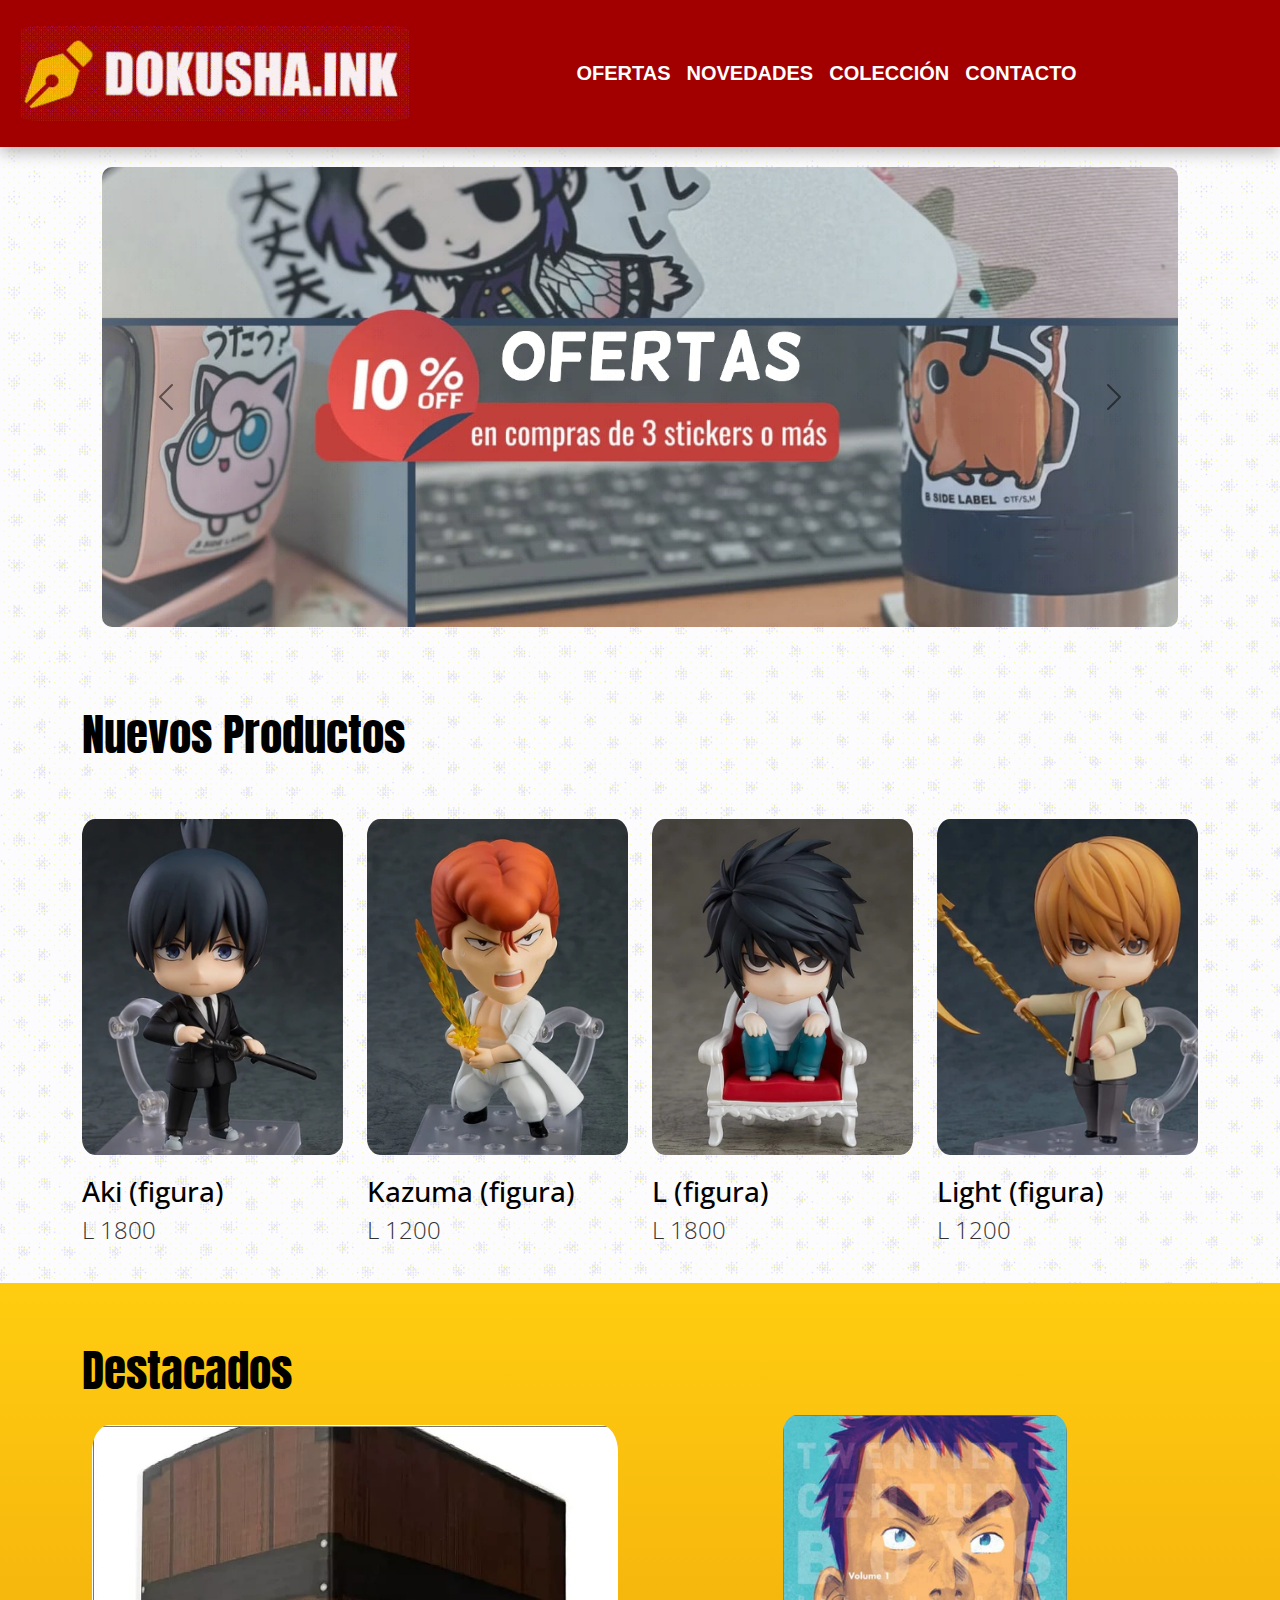
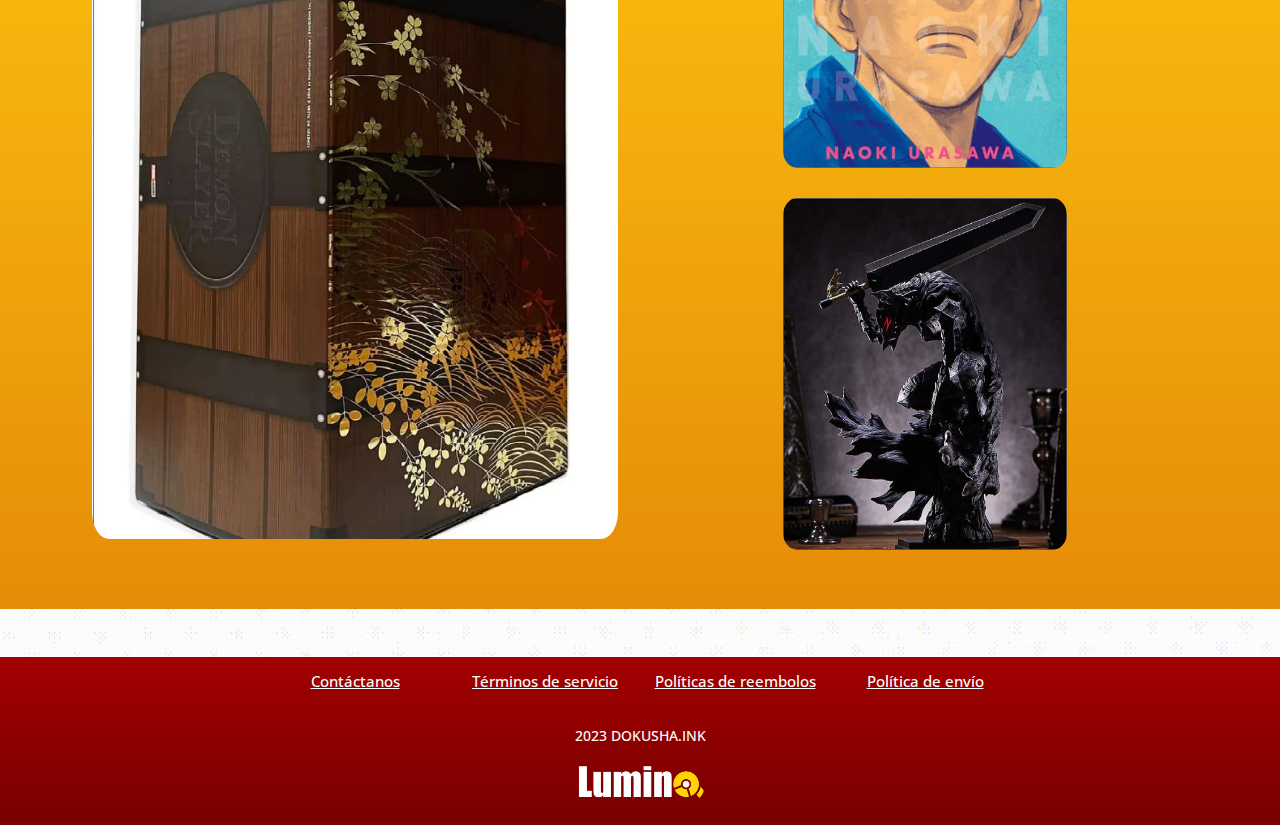
<file: index.html>
<!doctype html>
<html>
<head>
<meta charset="utf-8">
<meta name="viewport" content="width=device-width, initial-scale=1.0">
<title>Home Page - Dokusha.ink</title>
<link href="css/bootstrap.min.css" rel="stylesheet">
<link rel="stylesheet" href="css/bootstrap-custom.css">
<link rel="stylesheet" href="https://maxst.icons8.com/vue-static/landings/line-awesome/line-awesome/1.3.0/css/line-awesome.min.css">
<link href="css/style.css" rel="stylesheet">
<meta name="view-transition" content="same-origin"/>
<meta name="Description" content=" Para nosotros es un lugar en el cuál encuentras tus mangas favoritos y también los más nuevos (sin dejar los clásicos). Pronto además encontrarás los más populares y deliciosos snacks de origen Japonés, convirtiendonos en una sola parada para los amantes de esta cultura.
(al igual que nosotros ｡◕‿‿◕｡ 🗲 )"/>
<meta name="keywords" content="manga, comic, japón, venta, comicshn, mangashn, anime, animehn, animetienda, mangatienda"/>
</head>

<body>
	<header>
	<div class="container-fluid">
			
			<nav class="navbar navbar-expand-lg navbar-light bg-light">
				<a class="navbar-brand" href="index.html">
					<img src="img/Sequence 1.gif" alt="logo" class="img-fluid">
				</a>
				
				<button class="navbar-toggler" type="button" data-bs-toggle="collapse"
				data-bs-target="#navbar" aria-controls="navbar" aria-expanded="false"
				aria-label="Toggle navigation">
				<i class="las la-bars"></i>
				</button>
				
				<div class="collapse navbar-collapse" id="navbar">
					<ul class="navbar-nav ms-auto">
						<li class="nav-item active">
							<a class="nav-link" href="ofertas.html">Ofertas</a>
						</li>
						<li class="nav-item">
							<a class="nav-link" href="novedades.html">Novedades</a>
						</li>
						<li class="nav-item">
							<a class="nav-link" href="coleccion.html">Colección</a>
						</li>
						<li class="nav-item">
							<a class="nav-link" href="contacto.html">Contacto</a>
						</li>
					</ul>
					
					<ul class="navbar-nav ms-auto navbar-social">
						<li class="nav-item active">
							<a class="nav-link" href="carrito.html"><i class="las la-shopping-cart"></i></a>
						</li>
						<li class="nav-item active">
							<a class="nav-link" href="perfil.html"><i class="lar la-user"></i></a>
						</li>
					</ul>
				</div>
				</nav>
		</div>
	</header>
	
	<section id="anuncio">
			<div class="container">
				<div id="carousel" class="carousel carousel-dark slide">
 					 <div class="carousel-inner">
						 
						<div class="carousel-item active">
						  <a href="ofertas.html"><img src="img/bg-anuncio.jpg" class="d-block w-100 img-fluid" alt="slide1"></a>
						</div>
						 
						<div class="carousel-item">
						  <img src="img/bg-anuncio3.jpg" class="d-block w-100 img-fluid" alt="slide2">
						</div>
						 
						<div class="carousel-item">
						  <img src="img/bg-anuncio2.jpg" class="d-block w-100 img-fluid" alt="slide3">
						</div>
						 
  					</div>
					  <button class="carousel-control-prev" type="button" data-bs-target="#carousel" data-bs-slide="prev">
						<span class="carousel-control-prev-icon" aria-hidden="true"></span>
						<span class="visually-hidden">Previous</span>
					  </button>
					  <button class="carousel-control-next" type="button" data-bs-target="#carousel" data-bs-slide="next">
						<span class="carousel-control-next-icon" aria-hidden="true"></span>
						<span class="visually-hidden">Next</span>
					  </button>
					</div>
			</div>
		</section>
	
	<section id="productos">
		<div class="container">
			<div><h2>Nuevos Productos</h2></div>
			
			<div class="row mt-5">
				<article id="fig1" class="col-lg-3 col-sm-12 col-6">
					<a href="compra.html"> 
						<img src="img/fig-productos-aki.jpg" alt="figura"  class="img-fluid d-block m-auto"></a>
					<h3>Aki (figura)</h3>
					<h4>L 1800</h4>
				</article>
				
				<article id="fig2" class="col-lg-3 col-sm-12 col-6">
					<a href="compra.html">
					<img src="img/fig-productos-kazuma.jpg" alt="figura"  class="img-fluid"></a>
					
					<h3>Kazuma (figura)</h3>
					<h4>L 1200</h4>
				</article>
	
				<article id="fig3" class="col-lg-3 col-sm-12 col-6">
					<a href="compra.html">
					<img src="img/fig-productos-l.jpg" alt="figura" class="img-fluid"></a>
					<h3>L (figura)</h3>
					<h4>L 1800</h4>
				</article>
				
				<article id="fig4" class="col-lg-3 col-sm-12 col-6">
					<a href="compra.html">
					<img src="img/fig-productos-light.jpg" alt="figura" class="img-fluid"></a>
					<h3>Light (figura)</h3>
					<h4>L 1200</h4>
				</article>
			</div>
		</div>
	
	</section>
	
	
	<section id="banner1">
		<div class="container">
			<h2>Destacados</h2>
			
			<div class="row">
				<article id="sec1" class="col-lg-6 col-sm-12 col-12">
					<img src="img/destacados-box.jpg" alt="box"  class="img-fluid">
				</article>
				
				<article id="sec2" class="col-lg-6 col-sm-12 col-12 text-center">
					
					<img src="img/destacados-20 century.jpg" alt="century"  class="img-fluid" id="cen">
					
					<img src="img/destacados-guts.jpg" alt="guts"  class="img-fluid" id="guts">
						
				</article>
			</div>
		</div>
	
	</section>
	

	<footer>
		<div class="container">
	<div class=" row mt-5">
		<article id="f1" class="col-lg-2 col-sm-12 col-12">
			<h5></h5>
		</article>
		
		<article id="f2" class="col-lg-2 col-sm-12 col-12">
			<a href="contacto.html"><h5>Contáctanos</h5></a>
		</article>
		
		<article id="f3" class="col-lg-2 col-sm-12 col-12">
			<a href="terminos-de-servicio.html"><h5>Términos de servicio</h5></a>
		</article>
		
		<article id="f4" class="col-lg-2 col-sm-12 col-12">
			<a href="politica-de-reembolso.html"><h5>Políticas de reembolos</h5></a>
		</article>
		
		<article id="f5" class="col-lg-2 col-sm-12 col-12">
			<a href="politica-de-envio.html"><h5>Política de envío</h5></a>
		</article>
		
		<h6>2023 DOKUSHA.INK</h6>
		</div>
		</div> 
	<img src="img/luminalogo1.png" alt="logotipo" class="img-fluid">
	</footer>
	
	<script src="js/jquery.min.js"></script>
	<script src="js/bootstrap.min.js"></script>
	<script async src="https://www.googletagmanager.com/gtag/js?id=G-K4XVYFZVN7"></script>
<script>
  window.dataLayer = window.dataLayer || [];
  function gtag(){dataLayer.push(arguments);}
  gtag('js', new Date());

  gtag('config', 'G-K4XVYFZVN7');
</script>
	
</body>
</html>
</file>
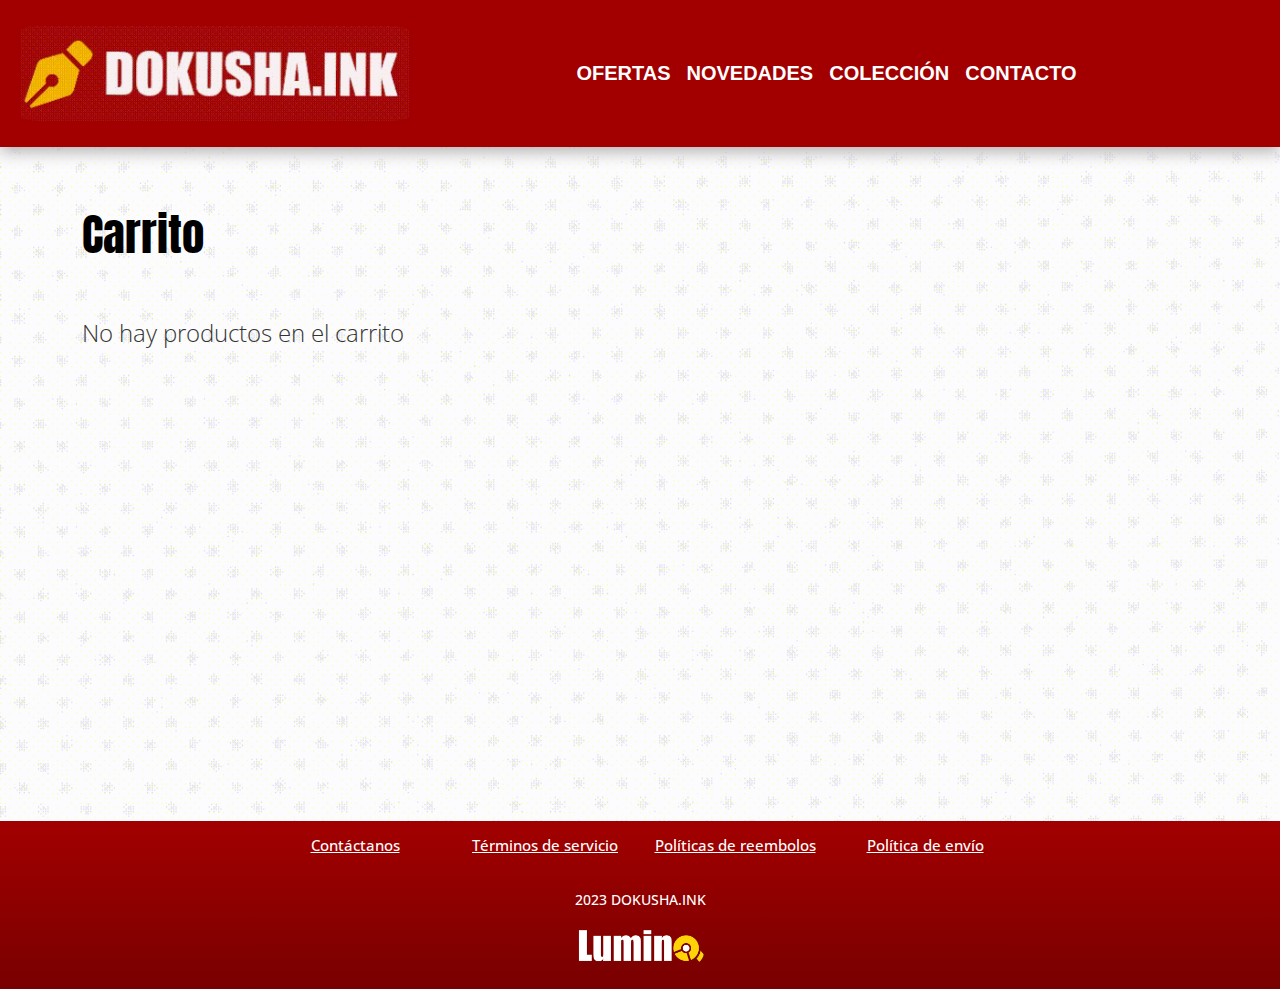
<file: carrito-vacio.html>
<!doctype html>
<html>
<head>
<meta charset="utf-8">
<meta name="viewport" content="width=device-width, initial-scale=1.0">
<title>Carrito-vacio</title>
<link href="css/bootstrap.min.css" rel="stylesheet">
<link rel="stylesheet" href="css/bootstrap-custom.css">
<link rel="stylesheet" href="https://maxst.icons8.com/vue-static/landings/line-awesome/line-awesome/1.3.0/css/line-awesome.min.css">
<link href="css/style.css" rel="stylesheet">
<meta name="view-transition" content="same-origin"/>
<meta name="Description" content=" Para nosotros es un lugar en el cuál encuentras tus mangas favoritos y también los más nuevos (sin dejar los clásicos). Pronto además encontrarás los más populares y deliciosos snacks de origen Japonés, convirtiendonos en una sola parada para los amantes de esta cultura.
(al igual que nosotros ｡◕‿‿◕｡ 🗲 )"/>
<meta name="keywords" content="manga, comic, japón, venta, comicshn, mangashn, anime, animehn, animetienda, mangatienda"/>
</head>

<body>
	<header>
	<div class="container-fluid">
			
			<nav class="navbar navbar-expand-lg navbar-light bg-light">
				<a class="navbar-brand" href="index.html">
					<img src="img/Sequence 1.gif" alt="logo" class="img-fluid">
				</a>
				
				<button class="navbar-toggler" type="button" data-bs-toggle="collapse"
				data-bs-target="#navbar" aria-controls="navbar" aria-expanded="false"
				aria-label="Toggle navigation">
				<i class="las la-bars"></i>
				</button>
				
				<div class="collapse navbar-collapse" id="navbar">
					<ul class="navbar-nav ms-auto">
						<li class="nav-item active">
							<a class="nav-link" href="ofertas.html">Ofertas</a>
						</li>
						<li class="nav-item">
							<a class="nav-link" href="novedades.html">Novedades</a>
						</li>
						<li class="nav-item">
							<a class="nav-link" href="coleccion.html">Colección</a>
						</li>
						<li class="nav-item">
							<a class="nav-link" href="contacto.html">Contacto</a>
						</li>
					</ul>
					
					<ul class="navbar-nav ms-auto navbar-social">
						<li class="nav-item active">
							<a class="nav-link" href="#"><i class="las la-shopping-cart"></i></a>
						</li>
						<li class="nav-item active">
							<a class="nav-link" href="perfil.html"><i class="lar la-user"></i></a>
						</li>
					</ul>
				</div>
				</nav>
		</div>
	</header>
	
	
	<section id="carrito">
		<div class="container">
			<div><h2>Carrito</h2></div>
			<article>
			<div class="row mt-5">
					<h4>No hay productos en el carrito</h4>
				</div>
			</article>
			</div>	
	</section>
	 
	<section class="display">
			<div class="container">
			<div><h2>Carrito</h2></div>
			<article>
			<div class="row mt-5">
					<h4>No hay productos en el carrito</h4>
				</div>	
			</article>
				</div>
	</section>
	
	<section class="display">
			<div class="container">
			<div><h2>Carrito</h2></div>
			<article>
			<div class="row mt-5">
					<h4>No hay productos en el carrito</h4>
				</div>	
			</article>
				</div>
	</section>
	
	
	
	
	

<footer>
		<div class="container">
	<div class=" row mt-5">
		<article id="f1" class="col-lg-2 col-sm-12 col-12">
			<h5></h5>
		</article>
		
		<article id="f2" class="col-lg-2 col-sm-12 col-12">
			<a href="contacto.html"><h5>Contáctanos</h5></a>
		</article>
		
		<article id="f3" class="col-lg-2 col-sm-12 col-12">
			<a href="terminos-de-servicio.html"><h5>Términos de servicio</h5></a>
		</article>
		
		<article id="f4" class="col-lg-2 col-sm-12 col-12">
			<a href="politica-de-reembolso.html"><h5>Políticas de reembolos</h5></a>
		</article>
		
		<article id="f5" class="col-lg-2 col-sm-12 col-12">
			<a href="politica-de-envio.html"><h5>Política de envío</h5></a>
		</article>
		
		<h6>2023 DOKUSHA.INK</h6>
		</div>
		</div> 
	<img src="img/luminalogo1.png" alt="logotipo" class="img-fluid">
	</footer>
	
	<script src="js/jquery.min.js"></script>
	<script src="js/bootstrap.min.js"></script>
	<script async src="https://www.googletagmanager.com/gtag/js?id=G-K4XVYFZVN7"></script>
<script>
  window.dataLayer = window.dataLayer || [];
  function gtag(){dataLayer.push(arguments);}
  gtag('js', new Date());

  gtag('config', 'G-K4XVYFZVN7');
</script>
	
</body>
</html>
</file>
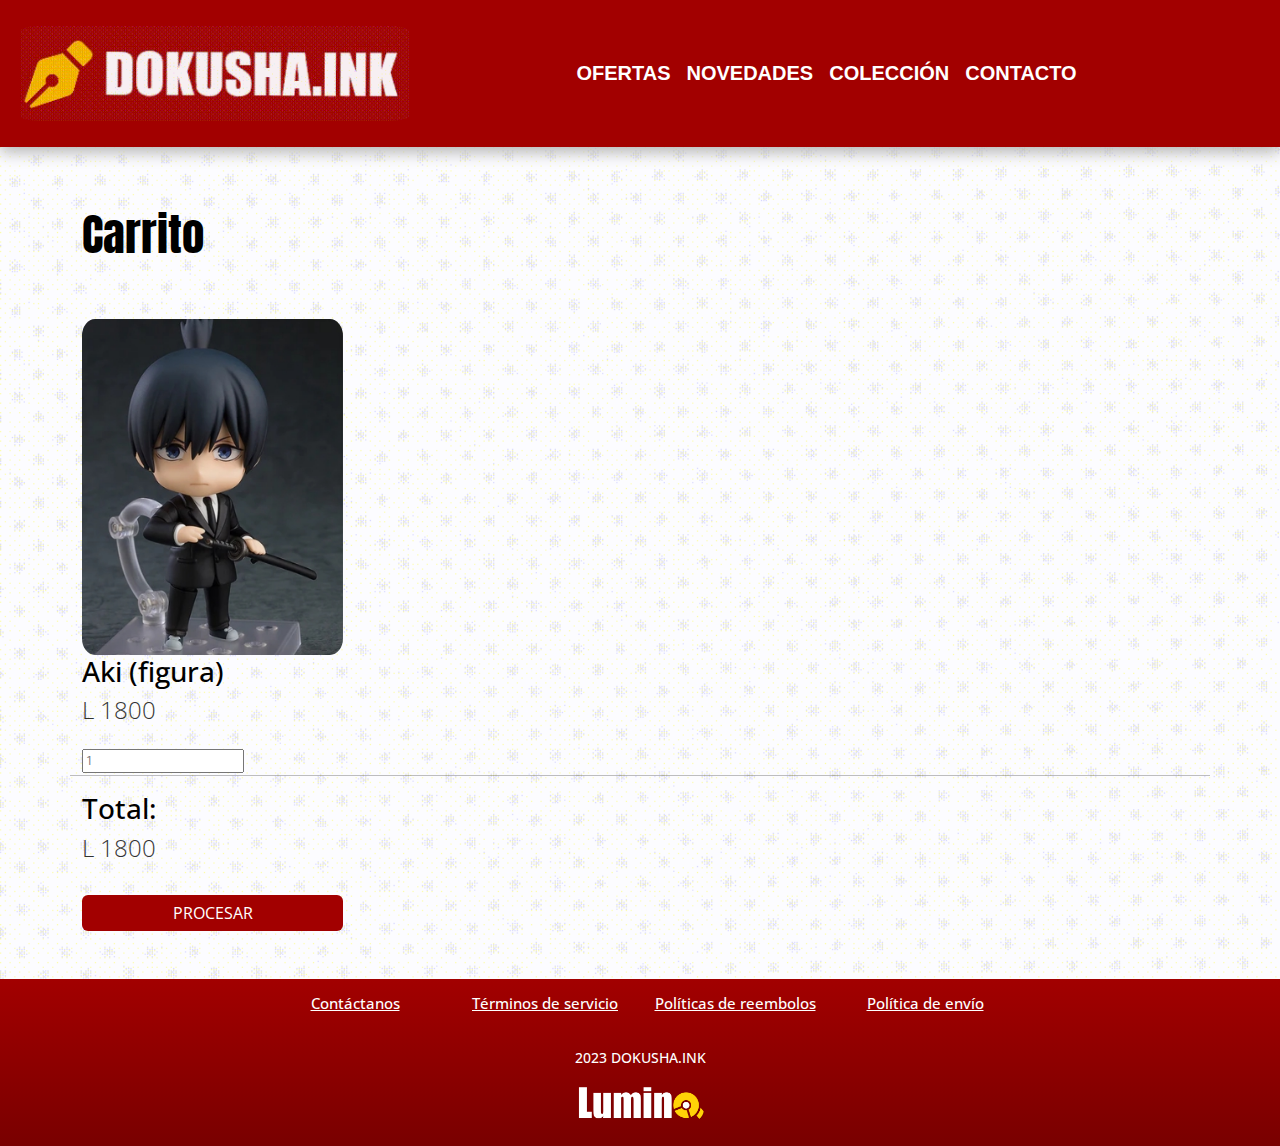
<file: carrito.html>
<!doctype html>
<html>
<head>
<meta charset="utf-8">
<meta name="viewport" content="width=device-width, initial-scale=1.0">
<title>Carrito</title>
<link href="css/bootstrap.min.css" rel="stylesheet">
<link rel="stylesheet" href="css/bootstrap-custom.css">
<link rel="stylesheet" href="https://maxst.icons8.com/vue-static/landings/line-awesome/line-awesome/1.3.0/css/line-awesome.min.css">
<link href="css/style.css" rel="stylesheet">
<meta name="view-transition" content="same-origin"/>
<meta name="Description" content=" Para nosotros es un lugar en el cuál encuentras tus mangas favoritos y también los más nuevos (sin dejar los clásicos). Pronto además encontrarás los más populares y deliciosos snacks de origen Japonés, convirtiendonos en una sola parada para los amantes de esta cultura.
(al igual que nosotros ｡◕‿‿◕｡ 🗲 )"/>
<meta name="keywords" content="manga, comic, japón, venta, comicshn, mangashn, anime, animehn, animetienda, mangatienda"/>
</head>

<body>
	<header>
	<div class="container-fluid">
			
			<nav class="navbar navbar-expand-lg navbar-light bg-light">
				<a class="navbar-brand" href="index.html">
					<img src="img/Sequence 1.gif" alt="logo" class="img-fluid">
				</a>
				
				<button class="navbar-toggler" type="button" data-bs-toggle="collapse"
				data-bs-target="#navbar" aria-controls="navbar" aria-expanded="false"
				aria-label="Toggle navigation">
				<i class="las la-bars"></i>
				</button>
				
				<div class="collapse navbar-collapse" id="navbar">
					<ul class="navbar-nav ms-auto">
						<li class="nav-item active">
							<a class="nav-link" href="ofertas.html">Ofertas</a>
						</li>
						<li class="nav-item">
							<a class="nav-link" href="novedades.html">Novedades</a>
						</li>
						<li class="nav-item">
							<a class="nav-link" href="coleccion.html">Colección</a>
						</li>
						<li class="nav-item">
							<a class="nav-link" href="contacto.html">Contacto</a>
						</li>
					</ul>
					
					<ul class="navbar-nav ms-auto navbar-social">
						<li class="nav-item active">
							<a class="nav-link" href="carrito.html"><i class="las la-shopping-cart"></i></a>
						</li>
						<li class="nav-item active">
							<a class="nav-link" href="perfil.html"><i class="lar la-user"></i></a>
						</li>
					</ul>
				</div>
				</nav>
		</div>
	</header>
	
	
	<section id="carrito">
		<div class="container">
			<div><h2>Carrito</h2></div>
			
			<div class="row mt-5">
				<article id="fig1" class="col-lg-3 col-sm-12 col-6">
					<a href="#"> 
						<img src="img/fig-productos-aki.jpg" alt="figura"  class="img-fluid d-block m-auto"></a>
					<h3>Aki (figura)</h3>
					<h4>L 1800</h4>
					<a class="link" href="carrito-vacio.html"><i class="las la-trash"></i></a>
					<input class="input" type="number" name="amount" id="amount" placeholder="1">
				</article>
			
				<hr>
				<article>
					<h3>Total:</h3><h4><bold>L 1800</bold></h4>
				</article>
				
				<div class="row">
					<div class="row mt-4">
						<article class="col-lg-6">
							<a href="index.html"><button id="boton" type="submit"  class="btn btn-dark w-50">Procesar</button></a>
						</article>
					</div>
				</div>
			</div>
		</div>
	
	</section>
	
	
	
	
	
	
	
	

	<footer>
		<div class="container">
	<div class=" row mt-5">
		<article id="f1" class="col-lg-2 col-sm-12 col-12">
			<h5></h5>
		</article>
		
		<article id="f2" class="col-lg-2 col-sm-12 col-12">
			<a href="contacto.html"><h5>Contáctanos</h5></a>
		</article>
		
		<article id="f3" class="col-lg-2 col-sm-12 col-12">
			<a href="terminos-de-servicio.html"><h5>Términos de servicio</h5></a>
		</article>
		
		<article id="f4" class="col-lg-2 col-sm-12 col-12">
			<a href="politica-de-reembolso.html"><h5>Políticas de reembolos</h5></a>
		</article>
		
		<article id="f5" class="col-lg-2 col-sm-12 col-12">
			<a href="politica-de-envio.html"><h5>Política de envío</h5></a>
		</article>
		
		<h6>2023 DOKUSHA.INK</h6>
		</div>
		</div> 
	<img src="img/luminalogo1.png" alt="logotipo" class="img-fluid">
	</footer>
	
	<script src="js/jquery.min.js"></script>
	<script src="js/bootstrap.min.js"></script>
	<script async src="https://www.googletagmanager.com/gtag/js?id=G-K4XVYFZVN7"></script>
<script>
  window.dataLayer = window.dataLayer || [];
  function gtag(){dataLayer.push(arguments);}
  gtag('js', new Date());

  gtag('config', 'G-K4XVYFZVN7');
</script>
	
</body>
</html>
</file>
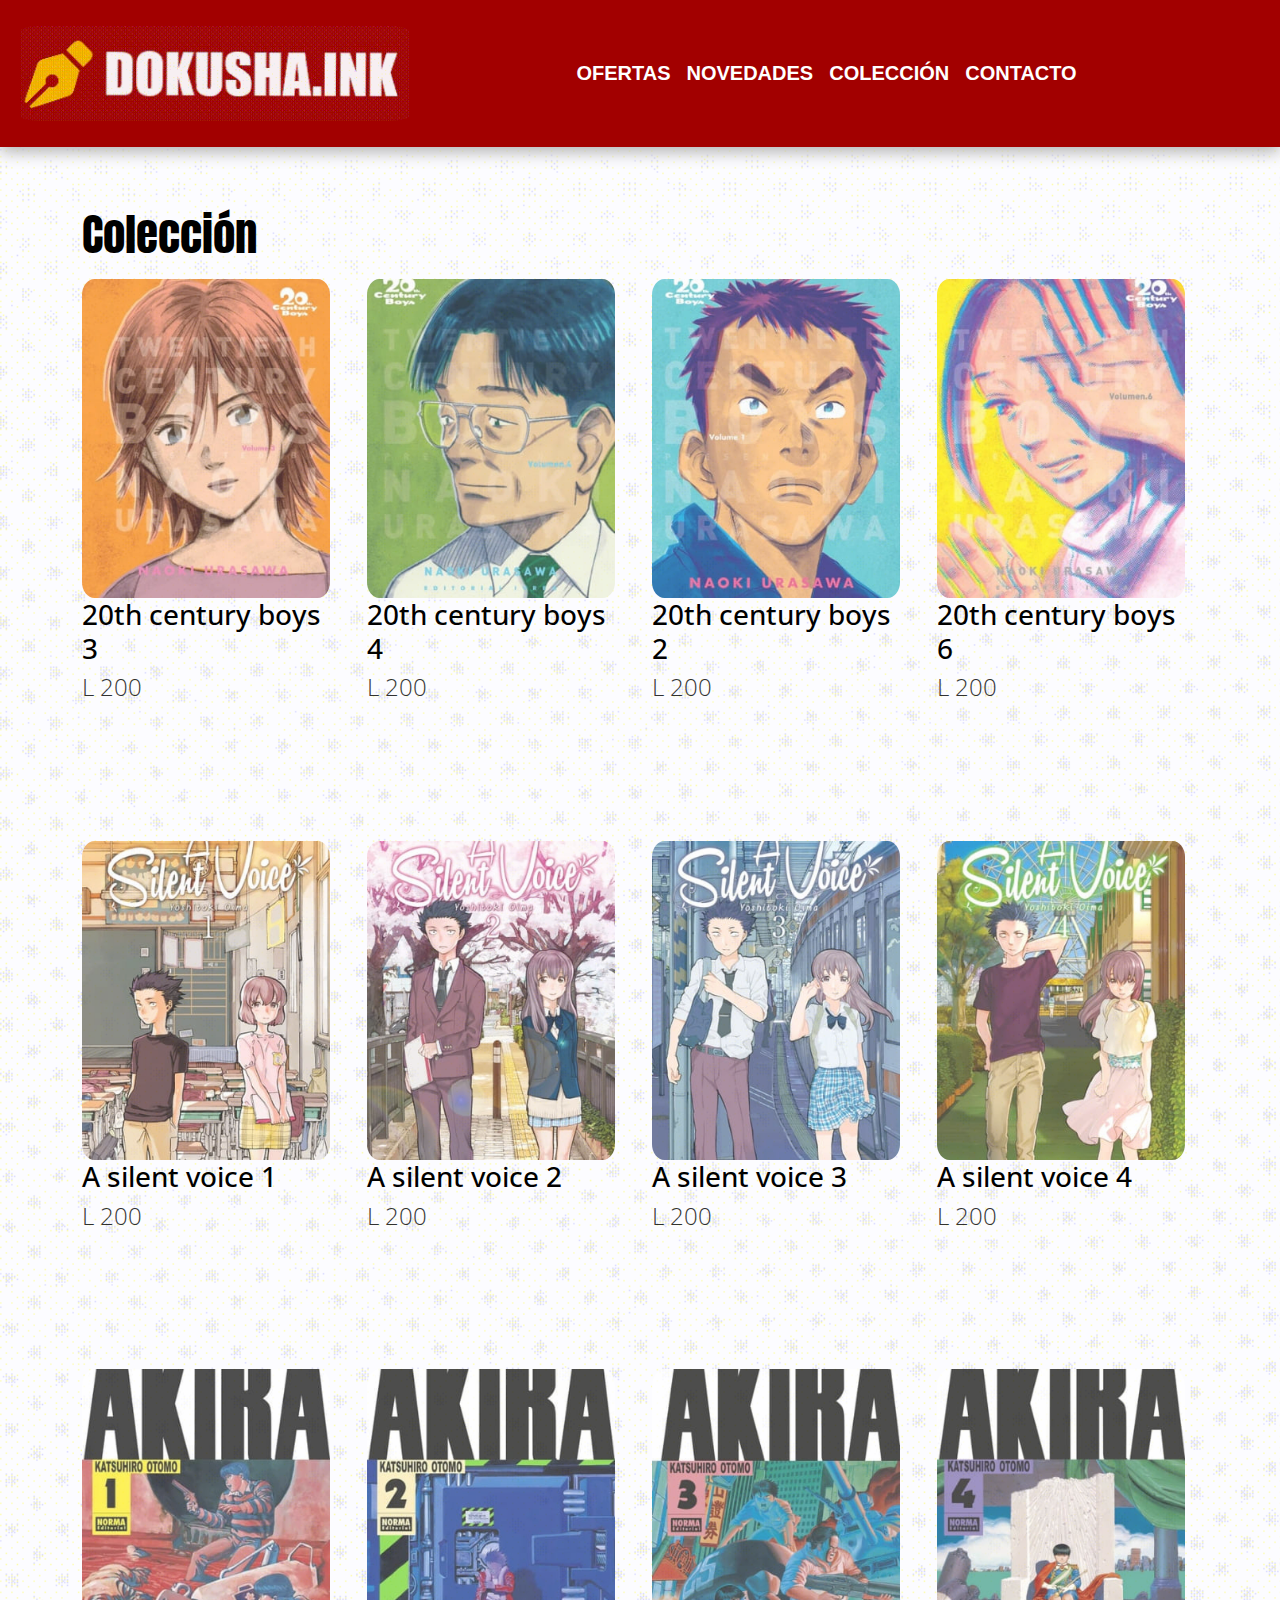
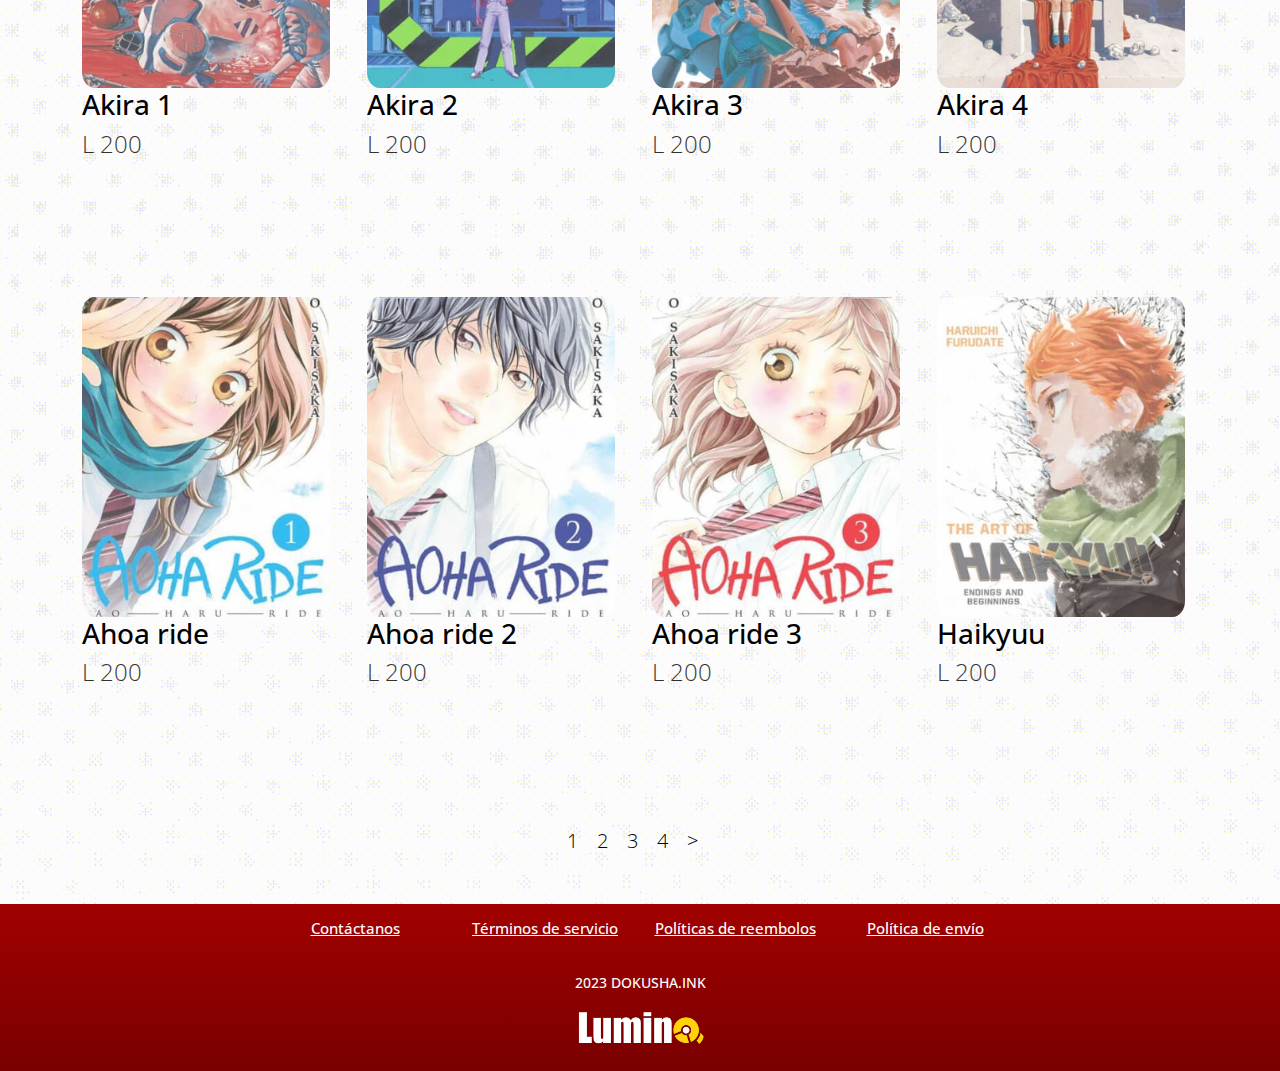
<file: coleccion.html>
<!doctype html>
<html>
<head>
<meta charset="utf-8">
<meta name="viewport" content="width=device-width, initial-scale=1.0">
<title>Colección</title>
<link href="bootstrap.min.css" rel="stylesheet" type="text/css">
<link rel="stylesheet" href="css/bootstrap-custom.css">
<link rel="stylesheet" href="https://maxst.icons8.com/vue-static/landings/line-awesome/line-awesome/1.3.0/css/line-awesome.min.css">
<link href="css/style.css" rel="stylesheet">
<meta name="Description" content=" Para nosotros es un lugar en el cuál encuentras tus mangas favoritos y también los más nuevos (sin dejar los clásicos). Pronto además encontrarás los más populares y deliciosos snacks de origen Japonés, convirtiendonos en una sola parada para los amantes de esta cultura.
(al igual que nosotros ｡◕‿‿◕｡ 🗲 )"/>
<meta name="keywords" content="manga, comic, japón, venta, comicshn, mangashn, anime, animehn, animetienda, mangatienda"/>
</head>

<body>
<header>
	<div class="container-fluid">
			
			<nav class="navbar navbar-expand-lg navbar-light bg-light">
				<a class="navbar-brand" href="index.html">
					<img src="img/Sequence 1.gif" alt="logo" class="img-fluid">
				</a>
				
				<button class="navbar-toggler" type="button" data-bs-toggle="collapse"
				data-bs-target="#navbar" aria-controls="navbar" aria-expanded="false"
				aria-label="Toggle navigation">
				<i class="las la-bars"></i>
				</button>
				
				<div class="collapse navbar-collapse" id="navbar">
					<ul class="navbar-nav ms-auto">
						<li class="nav-item active">
							<a class="nav-link" href="ofertas.html">Ofertas</a>
						</li>
						<li class="nav-item">
							<a class="nav-link" href="novedades.html">Novedades</a>
						</li>
						<li class="nav-item">
							<a class="nav-link" href="coleccion.html">Colección</a>
						</li>
						<li class="nav-item">
							<a class="nav-link" href="contacto.html">Contacto</a>
						</li>
					</ul>
					
					<ul class="navbar-nav ms-auto navbar-social">
						<li class="nav-item active">
							<a class="nav-link" href="carrito.html"><i class="las la-shopping-cart"></i></a>
						</li>
						<li class="nav-item active">
							<a class="nav-link" href="perfil.html"><i class="lar la-user"></i></a>
						</li>
					</ul>
				</div>
				</nav>
		</div>
	</header>

<section id="ofertas1">
	<div class="container">
		<h2>Colección</h2>
			<div id="fotosoferta" class="row">
				
			<article class="col-lg-3 col-sm-6 col-6">
					<a href="compra.html" ><img src="img/producto-20 century-3.jpg" alt="fotoferta" class="img-fluid"></a>
					<h3>20th century boys 3</h3>
					<h4>L 200</h4>
				</article>	
				
				<article class="col-lg-3 col-sm-6 col-6">
					<a href="compra.html" ><img src="img/producto-20 century-4.jpg" alt="fotoferta" class="img-fluid">
					</a>
					<h3>20th century boys 4</h3>
					<h4>L 200</h4>
				</article>	
				
				<article class="col-lg-3 col-sm-6 col-6">
					<a href="compra.html" ><img src="img/producto-20 century-1.jpg" alt="fotoferta" class="img-fluid">
					</a>
					<h3>20th century boys 2</h3>
					<h4>L 200</h4>
				</article>
				
			<article class="col-lg-3 col-sm-6 col-6">
					<a href="compra.html" ><img src="img/producto-20 century-6.jpg" alt="fotoferta" class="img-fluid">
					</a>
					<h3>20th century boys 6</h3>
					<h4>L 200</h4>
				</article>
			</div>
			
			<div id="fotosoferta2" class="row">
				
			<article class="col-lg-3 col-sm-6 col-6">
					<a href="compra.html" ><img src="img/producto-SV 1.jpg" alt="fotoferta" class="img-fluid"></a>
					<h3>A silent voice 1</h3>
					<h4>L 200</h4>
				</article>	
				
				<article class="col-lg-3 col-sm-6 col-6">
					<a href="compra.html" ><img src="img/producto-SV 2.jpg" alt="fotoferta" class="img-fluid">
					</a>
					<h3>A silent voice 2</h3>
					<h4>L 200</h4>
				</article>	
				
				<article class="col-lg-3 col-sm-6 col-6">
					<a href="compra.html" ><img src="img/producto-SV 3.jpg" alt="fotoferta" class="img-fluid">
					</a>
					<h3>A silent voice 3</h3>
					<h4>L 200</h4>
				</article>
				
			<article class="col-lg-3 col-sm-6 col-6">
					<a href="compra.html" ><img src="img/producto-SV4.jpg" alt="fotoferta" class="img-fluid">
					</a>
					<h3>A silent voice 4</h3>
					<h4>L 200</h4>
				</article>
			</div>
		
			<div id="fotosoferta3" class="row">
				
			<article class="col-lg-3 col-sm-6 col-6">
					<a href="compra.html" ><img src="img/producto-akira-1.jpg" alt="fotoferta" class="img-fluid"></a>
					<h3>Akira 1</h3>
					<h4>L 200</h4>
				</article>	
				
				<article class="col-lg-3 col-sm-6 col-6">
					<a href="compra.html" ><img src="img/producto-akira-2.jpg" alt="fotoferta" class="img-fluid">
					</a>
					<h3>Akira 2</h3>
					<h4>L 200</h4>
				</article>	
				
				<article class="col-lg-3 col-sm-6 col-6">
					<a href="compra.html" ><img src="img/producto-akira-3.jpg" alt="fotoferta" class="img-fluid">
					</a>
					<h3>Akira 3</h3>
					<h4>L 200</h4>
				</article>
				
			<article class="col-lg-3 col-sm-6 col-6">
					<a href="compra.html" ><img src="img/producto-akira-4.jpg" alt="fotoferta" class="img-fluid">
					</a>
					<h3>Akira 4</h3>
					<h4>L 200</h4>
				</article>
			</div>
		
			<div id="fotosoferta4" class="row">
				
			<article class="col-lg-3 col-sm-6 col-6">
					<a href="compra.html" ><img src="img/producto-aoha ride-1.jpg" alt="fotoferta" class="img-fluid"></a>
					<h3>Ahoa ride</h3>
					<h4>L 200</h4>
				</article>	
				
				<article class="col-lg-3 col-sm-6 col-6">
					<a href="compra.html" ><img src="img/producto-aoha ride-2.jpg" alt="fotoferta" class="img-fluid">
					</a>
					<h3>Ahoa ride 2</h3>
					<h4>L 200</h4>
				</article>	
				
				<article class="col-lg-3 col-sm-6 col-6">
					<a href="compra.html" ><img src="img/producto-aoha ride-3.jpg" alt="fotoferta" class="img-fluid">
					</a>
					<h3>Ahoa ride 3</h3>
					<h4>L 200</h4>
				</article>
				
			<article class="col-lg-3 col-sm-6 col-6">
					<a href="compra.html" ><img src="img/producto-haikyuu.jpg" alt="fotoferta" class="img-fluid">
					</a>
					<h3>Haikyuu</h3>
					<h4>L 200</h4>
				</article>
			</div>
	</div>
</section>

	<section id="enlaces">
		<div class="container">
		
			<a href="#">1</a> <a href="#">2</a> <a href="#">3</a> <a href="#">4</a> <a href="#"> > </a>
		</div>
	</section>
	
<footer>
		<div class="container">
	<div class=" row mt-5">
		<article id="f1" class="col-lg-2 col-sm-12 col-12">
			<h5></h5>
		</article>
		
		<article id="f2" class="col-lg-2 col-sm-12 col-12">
			<a href="contacto.html"><h5>Contáctanos</h5></a>
		</article>
		
		<article id="f3" class="col-lg-2 col-sm-12 col-12">
			<a href="terminos-de-servicio.html"><h5>Términos de servicio</h5></a>
		</article>
		
		<article id="f4" class="col-lg-2 col-sm-12 col-12">
			<a href="politica-de-reembolso.html"><h5>Políticas de reembolos</h5></a>
		</article>
		
		<article id="f5" class="col-lg-2 col-sm-12 col-12">
			<a href="politica-de-envio.html"><h5>Política de envío</h5></a>
		</article>
		
		<h6>2023 DOKUSHA.INK</h6>
		</div>
		</div> 
	<img src="img/luminalogo1.png" alt="logotipo" class="img-fluid">
	</footer>
	
	<script src="js/jquery.min.js"></script>
	<script src="js/bootstrap.min.js"></script>
	<script async src="https://www.googletagmanager.com/gtag/js?id=G-K4XVYFZVN7"></script>
<script>
  window.dataLayer = window.dataLayer || [];
  function gtag(){dataLayer.push(arguments);}
  gtag('js', new Date());

  gtag('config', 'G-K4XVYFZVN7');
</script>
	
</body>
</html>
</file>
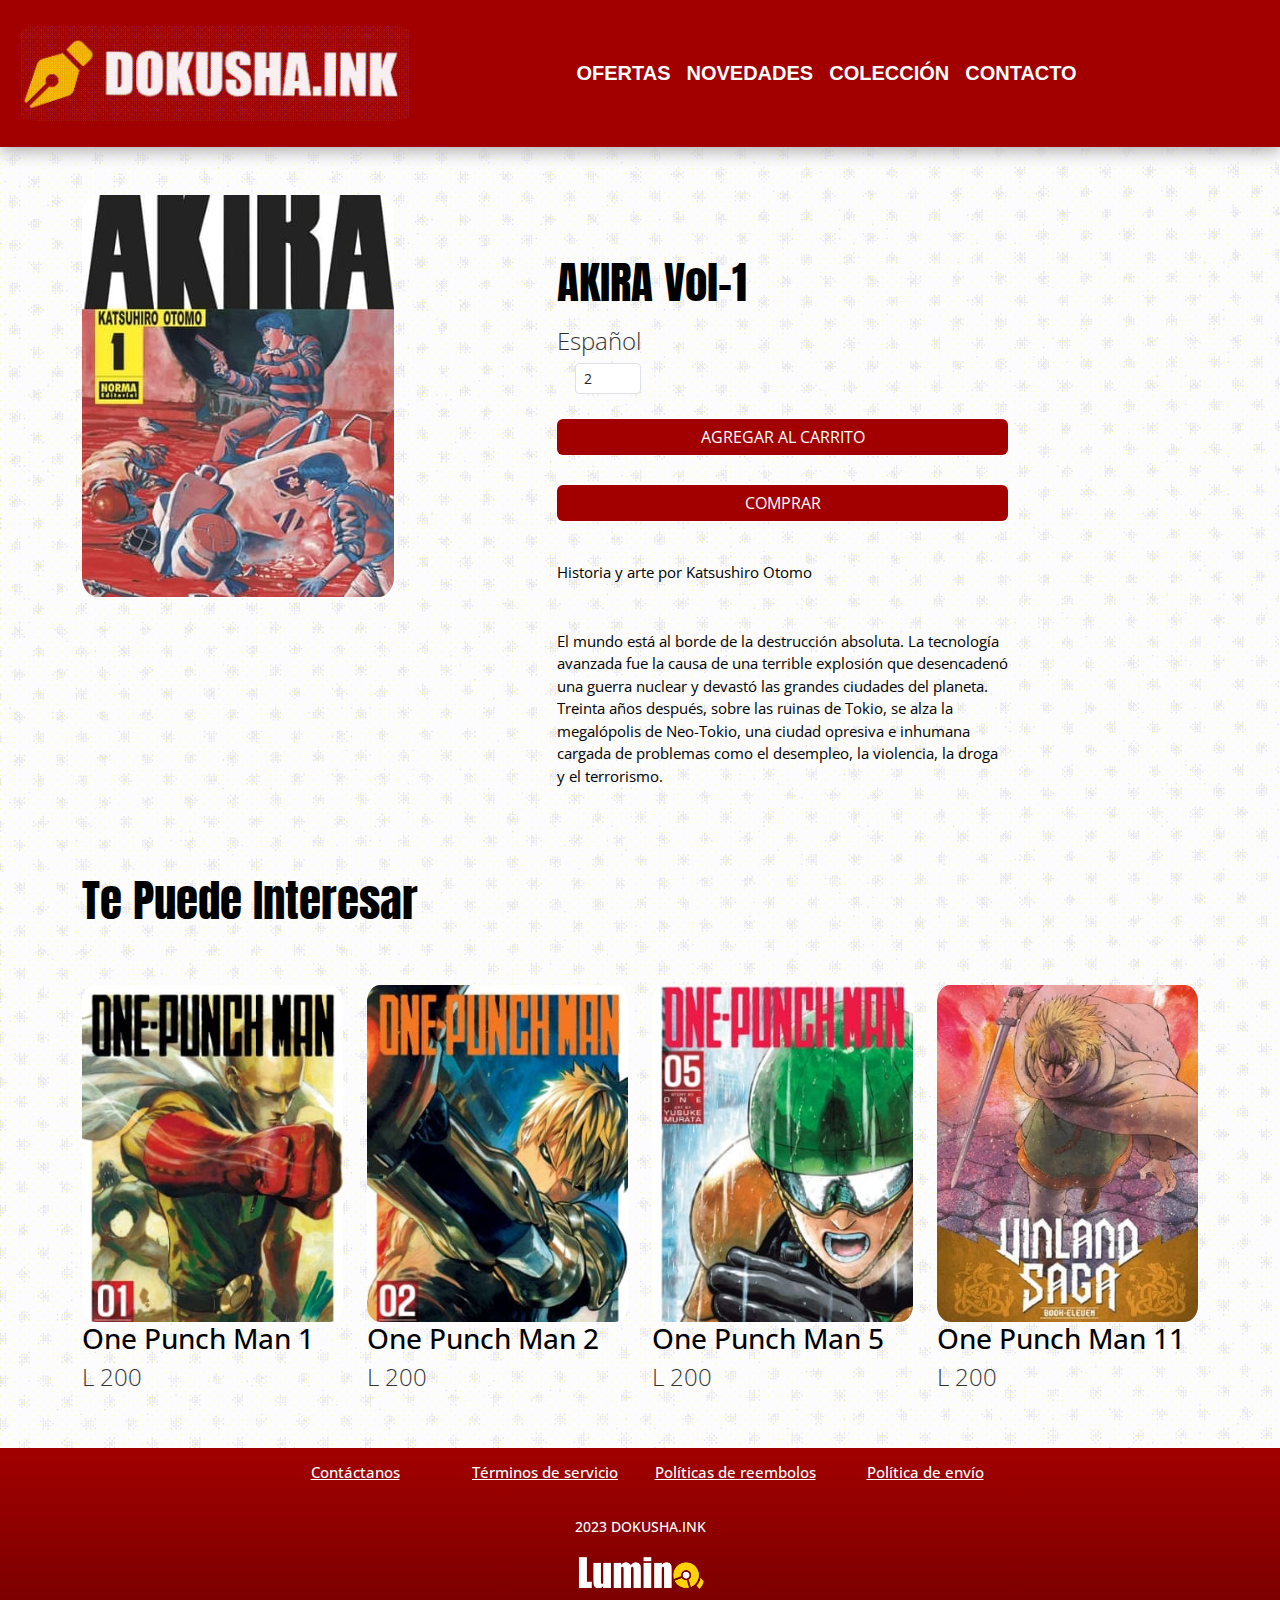
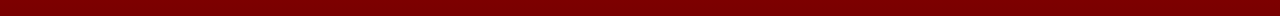
<file: compra.html>
<!doctype html>
<html>
<head>
<meta charset="utf-8">
<meta name="viewport" content="width=device-width, initial-scale=1.0">
<title>compra</title>
<link href="css/bootstrap.min.css" rel="stylesheet">
<link rel="stylesheet" href="css/bootstrap-custom.css">
<link rel="stylesheet" href="https://maxst.icons8.com/vue-static/landings/line-awesome/line-awesome/1.3.0/css/line-awesome.min.css">
<link href="css/style.css" rel="stylesheet">
<meta name="Description" content=" Para nosotros es un lugar en el cuál encuentras tus mangas favoritos y también los más nuevos (sin dejar los clásicos). Pronto además encontrarás los más populares y deliciosos snacks de origen Japonés, convirtiendonos en una sola parada para los amantes de esta cultura.
(al igual que nosotros ｡◕‿‿◕｡ 🗲 )"/>
<meta name="keywords" content="manga, comic, japón, venta, comicshn, mangashn, anime, animehn, animetienda, mangatienda"/>
</head>

<body>
<header>
	<div class="container-fluid">
			
			<nav class="navbar navbar-expand-lg navbar-light bg-light">
				<a class="navbar-brand" href="index.html">
					<img src="img/Sequence 1.gif" alt="logo" class="img-fluid">
				</a>
				
				<button class="navbar-toggler" type="button" data-bs-toggle="collapse"
				data-bs-target="#navbar" aria-controls="navbar" aria-expanded="false"
				aria-label="Toggle navigation">
				<i class="las la-bars"></i>
				</button>
				
				<div class="collapse navbar-collapse" id="navbar">
					<ul class="navbar-nav ms-auto">
						<li class="nav-item active">
							<a class="nav-link" href="ofertas.html">Ofertas</a>
						</li>
						<li class="nav-item">
							<a class="nav-link" href="novedades.html">Novedades</a>
						</li>
						<li class="nav-item">
							<a class="nav-link" href="coleccion.html">Colección</a>
						</li>
						<li class="nav-item">
							<a class="nav-link" href="contacto.html">Contacto</a>
						</li>
					</ul>
					
					<ul class="navbar-nav ms-auto navbar-social">
						<li class="nav-item active">
							<a class="nav-link" href="carrito.html"><i class="las la-shopping-cart"></i></a>
						</li>
						<li class="nav-item active">
							<a class="nav-link" href="perfil.html"><i class="lar la-user"></i></a>
						</li>
					</ul>
				</div>
				</nav>
		</div>
</header>
	
	<section class="buy">
		
		<div class="container">
				<div class="row mt-5">
					<article class="col-lg-5 col-sm-12 col-12">
						<img src="img/producto-akira-1.jpg" alt="compra">
					</article>
					
						<article class="col-lg-5 col-sm-12 col-12">
						 <h2>AKIRA Vol-1</h2>
							<h4>Español</h4>
				<div class="col-md-3 col-lg-3 col-xl-2 d-flex">
                      <button class="btn btn-link px-2"
                        onclick="this.parentNode.querySelector('input[type=number]').stepDown()">
                        <i class="las la-minus"></i>
                      </button>

                      <input id="form1" min="1" max="10" name="quantity" value="2" type="number"
                        class="form-control form-control-sm"/>

                      <button class="btn btn-link px-2"
                        onclick="this.parentNode.querySelector('input[type=number]').stepUp()">
                        <i class="las la-plus"></i>
                      </button>
                    </div>
							<button type="submit" class="btn btn-dark w-100 agregar">Agregar al Carrito</button>
							<button type="submit" class="btn btn-dark w-100 comprar">Comprar</button>
							<p id="hist">Historia y arte por Katsushiro Otomo</p>
							<p>El mundo está al borde de la destrucción absoluta. La tecnología avanzada fue la causa de una terrible explosión que desencadenó una guerra nuclear y devastó las grandes ciudades del planeta. Treinta años después, sobre las ruinas de Tokio, se alza la megalópolis de Neo-Tokio, una ciudad opresiva e inhumana cargada de problemas como el desempleo, la violencia, la droga y el terrorismo.</p>
					</article>
				</div>
			</div>
	</section>
	
	<section id="intereses">
		<div class="container">
		<h2>Te puede interesar</h2>
				<div class="row mt-5">
					<article class="col-lg-3 col-sm-6 col-6">
					<a href="#" ><img src="img/producto-one punch man-1.jpg" alt="fotonews" class="img-fluid"></a>
					<h3>One Punch Man 1</h3>
					<h4>L 200</h4>
				</article>	
				
				<article class="col-lg-3 col-sm-6 col-6">
					<a href="#" ><img src="img/producto-one punch man-2.jpg" alt="fotonews" class="img-fluid">
					</a>
					<h3>One Punch Man 2</h3>
					<h4>L 200</h4>
				</article>	
				
				<article class="col-lg-3 col-sm-6 col-6">
					<a href="#" ><img src="img/producto-one punch man-5.jpg" alt="fotonews" class="img-fluid">
					</a>
					<h3>One Punch Man 5</h3>
					<h4>L 200</h4>
				</article>
				
			<article class="col-lg-3 col-sm-6 col-6">
					<a href="#" ><img src="img/producto-vinland saga-11.jpg" alt="fotonews" class="img-fluid">
					</a>
					<h3>One Punch Man 11</h3>
					<h4>L 200</h4>
				</article>
				</div>
			</div>
	</section>
	
	
	
<footer>
		<div class="container">
	<div class=" row mt-5">
		<article id="f1" class="col-lg-2 col-sm-12 col-12">
			<h5></h5>
		</article>
		
		<article id="f2" class="col-lg-2 col-sm-12 col-12">
			<a href="contacto.html"><h5>Contáctanos</h5></a>
		</article>
		
		<article id="f3" class="col-lg-2 col-sm-12 col-12">
			<a href="terminos-de-servicio.html"><h5>Términos de servicio</h5></a>
		</article>
		
		<article id="f4" class="col-lg-2 col-sm-12 col-12">
			<a href="politica-de-reembolso.html"><h5>Políticas de reembolos</h5></a>
		</article>
		
		<article id="f5" class="col-lg-2 col-sm-12 col-12">
			<a href="politica-de-envio.html"><h5>Política de envío</h5></a>
		</article>
		
		<h6>2023 DOKUSHA.INK</h6>
		</div>
		</div> 
	<img src="img/luminalogo1.png" alt="logotipo" class="img-fluid">
	</footer>
	
<div id="scripts">	
	<script src="js/jquery.min.js"></script>
	<script src="js/bootstrap.min.js"></script>
	<script async src="https://www.googletagmanager.com/gtag/js?id=G-K4XVYFZVN7"></script>
	<script>
		window.dataLayer = window.dataLayer || [];
		function gtag(){dataLayer.push(arguments);}
  		gtag('js', new Date());
		gtag('config', 'G-K4XVYFZVN7');
	</script>
</div>
</body>
</html>
</file>
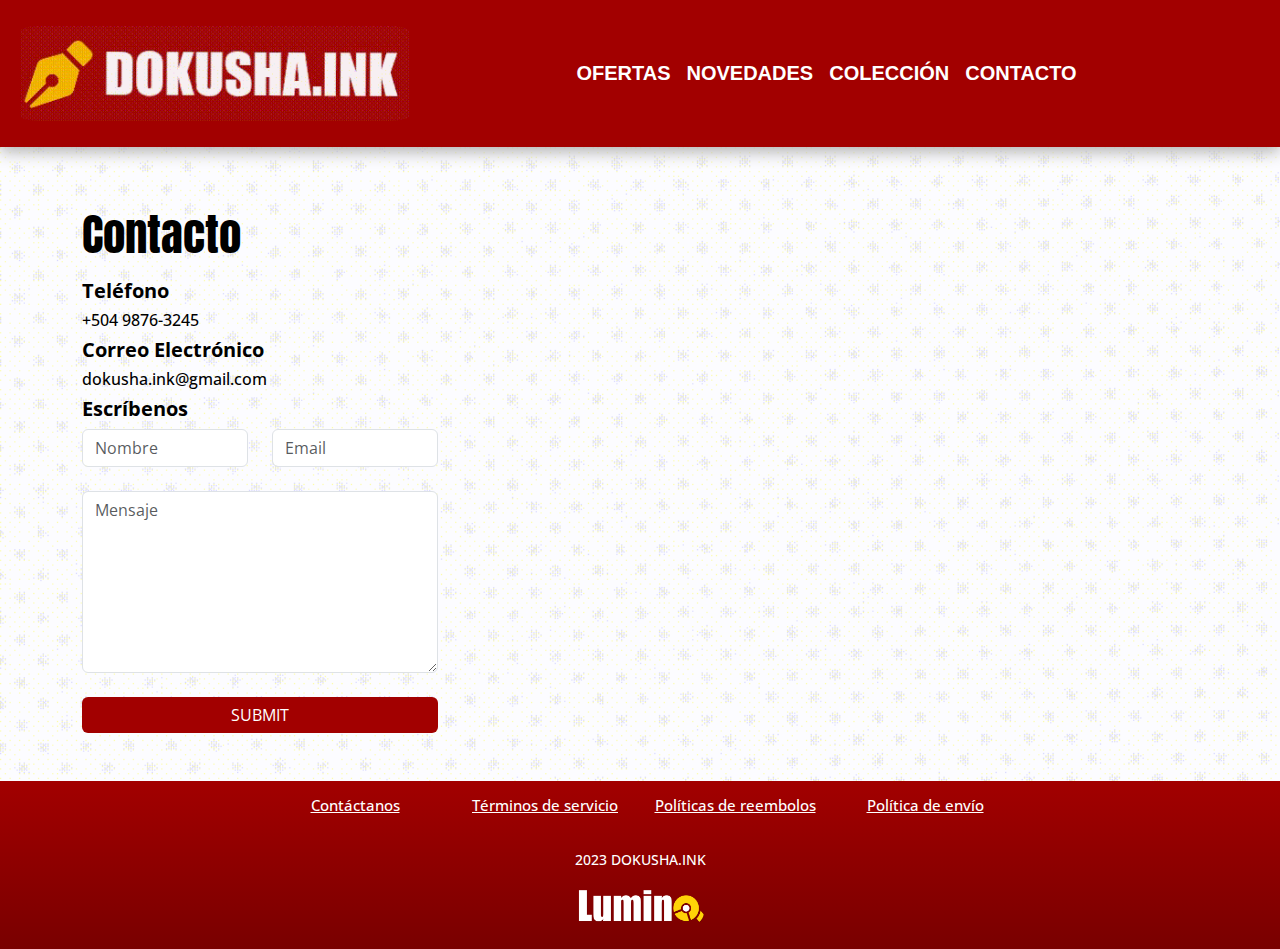
<file: contacto.html>
<!doctype html>
<html>
<head>
<meta charset="utf-8">
<meta name="viewport" content="width=device-width, initial-scale=1.0">
<title>contacto</title>
<link href="css/bootstrap.min.css" rel="stylesheet">
<link rel="stylesheet" href="css/bootstrap-custom.css">
<link rel="stylesheet" href="https://maxst.icons8.com/vue-static/landings/line-awesome/line-awesome/1.3.0/css/line-awesome.min.css">
<link href="css/style.css" rel="stylesheet">
<meta name="view-transition" content="same-origin"/>
	<meta name="Description" content=" Para nosotros es un lugar en el cuál encuentras tus mangas favoritos y también los más nuevos (sin dejar los clásicos). Pronto además encontrarás los más populares y deliciosos snacks de origen Japonés, convirtiendonos en una sola parada para los amantes de esta cultura.
(al igual que nosotros ｡◕‿‿◕｡ 🗲 )"/>
<meta name="keywords" content="manga, comic, japón, venta, comicshn, mangashn, anime, animehn, animetienda, mangatienda"/>
</head>

<body>
	<header>
	<div class="container-fluid">
			
			<nav class="navbar navbar-expand-lg navbar-light bg-light">
				<a class="navbar-brand" href="index.html">
					<img src="img/Sequence 1.gif" alt="logo" class="img-fluid">
				</a>
				
				<button class="navbar-toggler" type="button" data-bs-toggle="collapse"
				data-bs-target="#navbar" aria-controls="navbar" aria-expanded="false"
				aria-label="Toggle navigation">
				<i class="las la-bars"></i>
				</button>
				
				<div class="collapse navbar-collapse" id="navbar">
					<ul class="navbar-nav ms-auto">
						<li class="nav-item active">
							<a class="nav-link" href="ofertas.html">Ofertas</a>
						</li>
						<li class="nav-item">
							<a class="nav-link" href="novedades.html">Novedades</a>
						</li>
						<li class="nav-item">
							<a class="nav-link" href="coleccion.html">Colección</a>
						</li>
						<li class="nav-item">
							<a class="nav-link" href="contacto.html">Contacto</a>
						</li>
					</ul>
					
					<ul class="navbar-nav ms-auto navbar-social">
						<li class="nav-item active">
							<a class="nav-link" href="carrito.html"><i class="las la-shopping-cart"></i></a>
						</li>
						<li class="nav-item active">
							<a class="nav-link" href="perfil.html"><i class="lar la-user"></i></a>
						</li>
					</ul>
				</div>
				</nav>
		</div>
	</header>
	
	<section class="user">
		
		<div class="container">
			<h2>Contacto</h2>
				<div class="row">
					<article class="col-lg-4 col-sm-6 col-6">
						<h5><strong>Teléfono</strong></h5>
							<h6>+504 9876-3245</h6>
						<h5><strong>Correo Electrónico</strong></h5>
							<h6>dokusha.ink@gmail.com</h6>
						<h5><strong>Escríbenos</strong></h5>
						<div class="row">
							<article class="col-lg-6 col-sm-12">
								<input type="text" name="nombre" class="form-control" required placeholder="Nombre">
							</article>
							<article class="col-lg-6 col-sm-12">
								<input type="email" name="correo" class="form-control" required placeholder="Email">
							</article>
						</div>
						
						<div class="row mt-4">
							<article class="col-lg-12">
								<textarea name="mensaje" rows="7" class="form-control" required placeholder="Mensaje"></textarea>
							</article>
						</div>
						
						<div class="row mt-4">
							<article class="col-lg-12">
								<button type="submit" class="btn btn-dark w-100">Submit</button>
							</article>
						</div>
						
					</article>
				</div>
			</div>
	
	</section>
	
<footer>
		<div class="container">
	<div class=" row mt-5">
		<article id="f1" class="col-lg-2 col-sm-12 col-12">
			<h5></h5>
		</article>
		
		<article id="f2" class="col-lg-2 col-sm-12 col-12">
			<a href="contacto.html"><h5>Contáctanos</h5></a>
		</article>
		
		<article id="f3" class="col-lg-2 col-sm-12 col-12">
			<a href="terminos-de-servicio.html"><h5>Términos de servicio</h5></a>
		</article>
		
		<article id="f4" class="col-lg-2 col-sm-12 col-12">
			<a href="politica-de-reembolso.html"><h5>Políticas de reembolos</h5></a>
		</article>
		
		<article id="f5" class="col-lg-2 col-sm-12 col-12">
			<a href="politica-de-envio.html"><h5>Política de envío</h5></a>
		</article>
		
		<h6>2023 DOKUSHA.INK</h6>
		</div>
		</div> 
	<img src="img/luminalogo1.png" alt="logotipo" class="img-fluid">
	</footer>
	
	<script src="js/jquery.min.js"></script>
	<script src="js/bootstrap.min.js"></script>
	<script async src="https://www.googletagmanager.com/gtag/js?id=G-K4XVYFZVN7"></script>
<script>
  window.dataLayer = window.dataLayer || [];
  function gtag(){dataLayer.push(arguments);}
  gtag('js', new Date());

  gtag('config', 'G-K4XVYFZVN7');
</script>
	
</body>
</html>
</file>
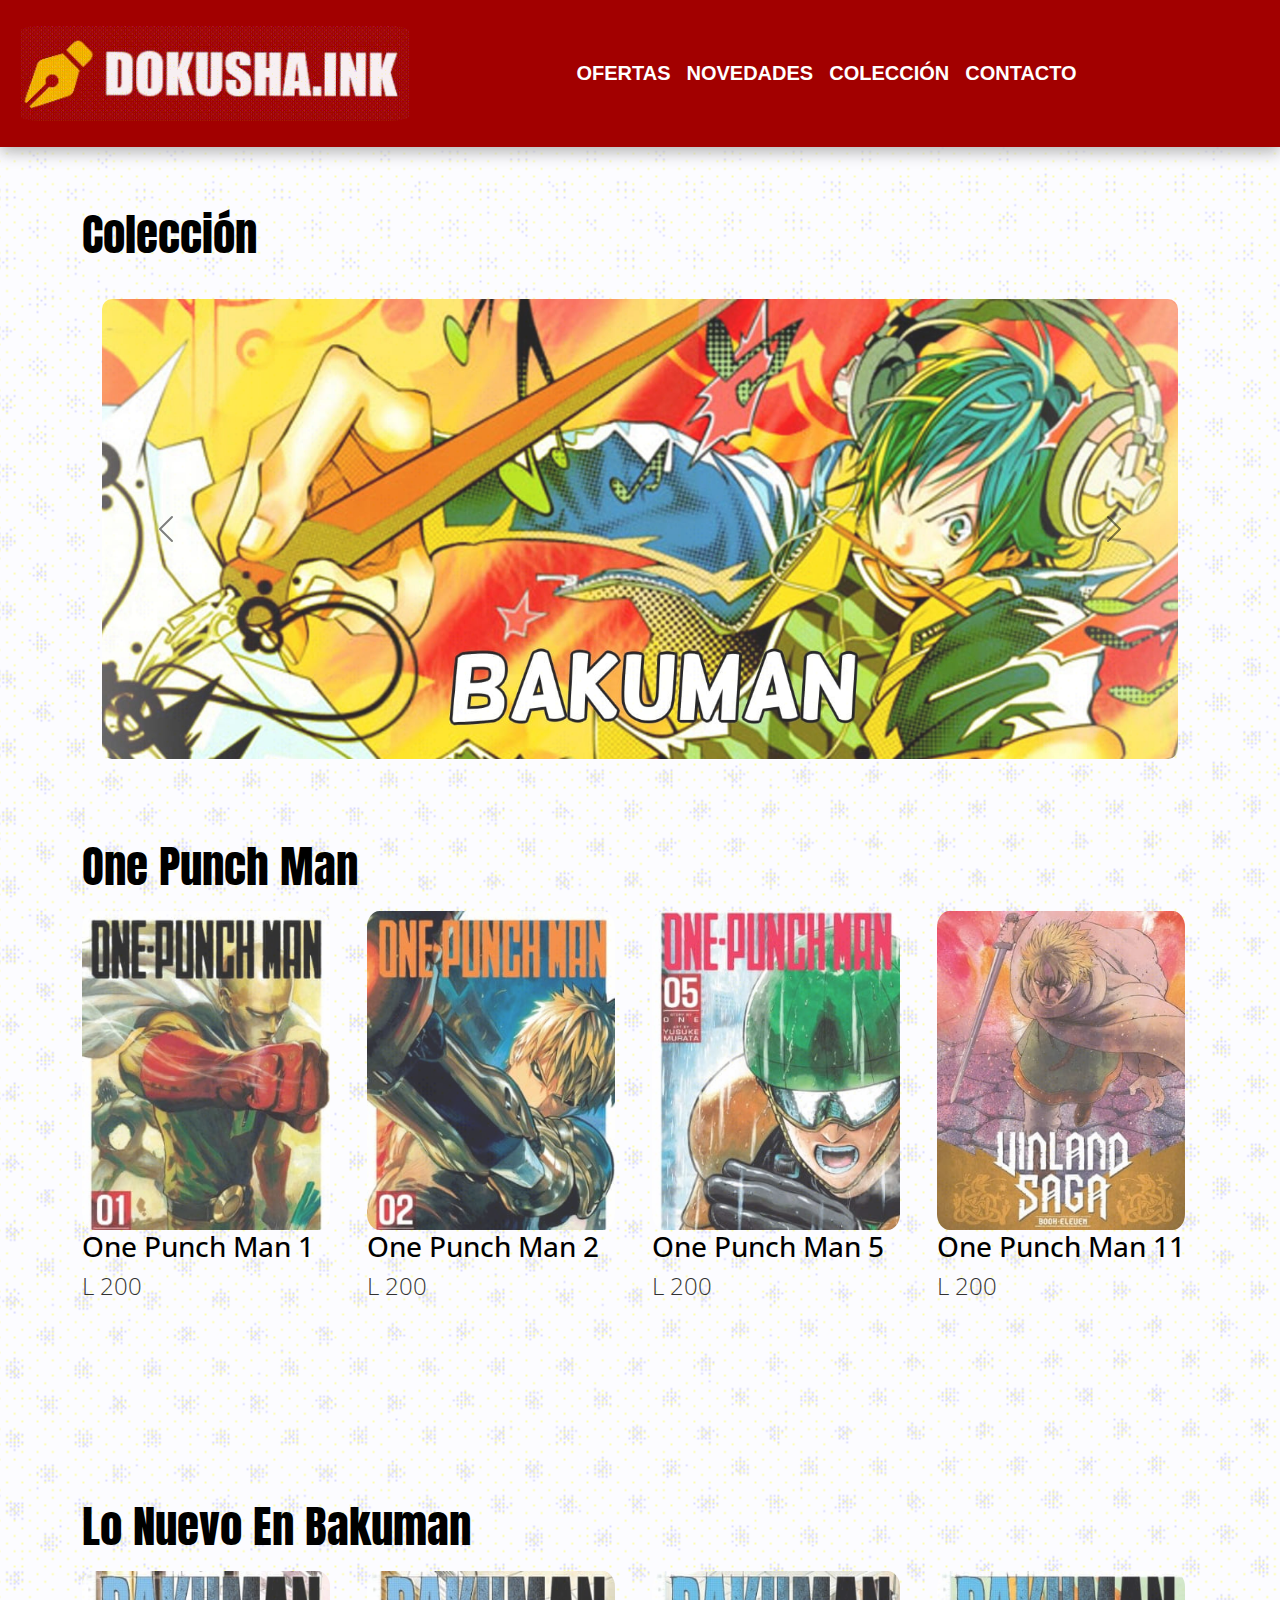
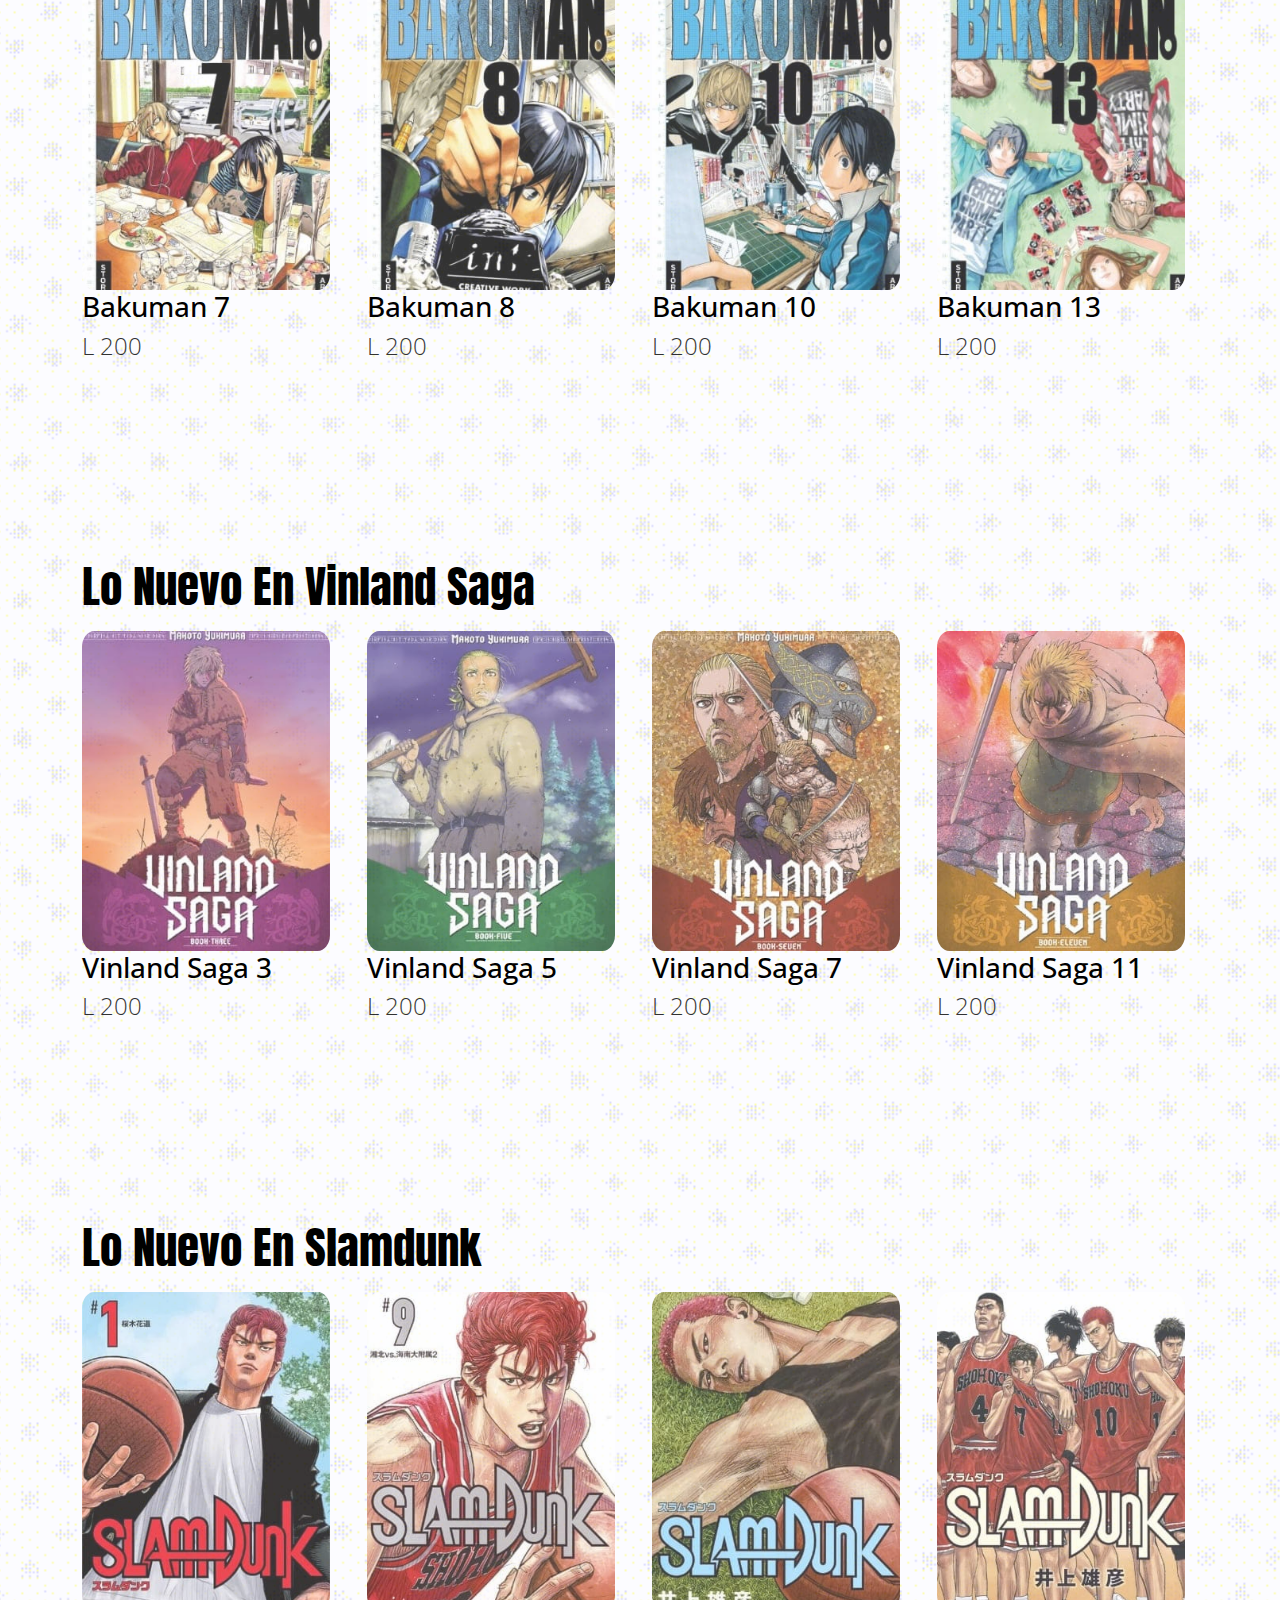
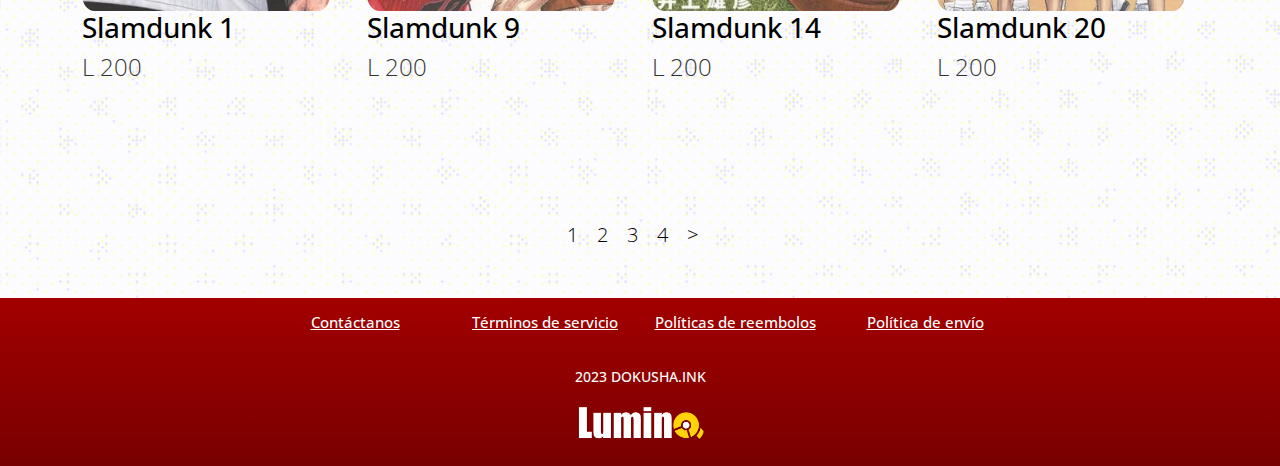
<file: novedades.html>
<!doctype html>
<html>
<head>
<meta charset="utf-8">
<meta name="viewport" content="width=device-width, initial-scale=1.0">
<title>Colección</title>
<link href="css/bootstrap.min.css" rel="stylesheet">
<link rel="stylesheet" href="css/bootstrap-custom.css">
<link rel="stylesheet" href="https://maxst.icons8.com/vue-static/landings/line-awesome/line-awesome/1.3.0/css/line-awesome.min.css">
<link href="css/style.css" rel="stylesheet">
<meta name="Description" content=" Para nosotros es un lugar en el cuál encuentras tus mangas favoritos y también los más nuevos (sin dejar los clásicos). Pronto además encontrarás los más populares y deliciosos snacks de origen Japonés, convirtiendonos en una sola parada para los amantes de esta cultura.
(al igual que nosotros ｡◕‿‿◕｡ 🗲 )"/>
<meta name="keywords" content="manga, comic, japón, venta, comicshn, mangashn, anime, animehn, animetienda, mangatienda"/>
</head>

<body>
	
	<header>
	<div class="container-fluid">
			
			<nav class="navbar navbar-expand-lg navbar-light bg-light">
				<a class="navbar-brand" href="index.html">
					<img src="img/Sequence 1.gif" alt="logo" class="img-fluid">
				</a>
				
				<button class="navbar-toggler" type="button" data-bs-toggle="collapse"
				data-bs-target="#navbar" aria-controls="navbar" aria-expanded="false"
				aria-label="Toggle navigation">
				<i class="las la-bars"></i>
				</button>
				
				<div class="collapse navbar-collapse" id="navbar">
					<ul class="navbar-nav ms-auto">
						<li class="nav-item active">
							<a class="nav-link" href="ofertas.html">Ofertas</a>
						</li>
						<li class="nav-item">
							<a class="nav-link" href="novedades.html">Novedades</a>
						</li>
						<li class="nav-item">
							<a class="nav-link" href="coleccion.html">Colección</a>
						</li>
						<li class="nav-item">
							<a class="nav-link" href="contacto.html">Contacto</a>
						</li>
					</ul>
					
					<ul class="navbar-nav ms-auto navbar-social">
						<li class="nav-item active">
							<a class="nav-link" href="carrito.html"><i class="las la-shopping-cart"></i></a>
						</li>
						<li class="nav-item active">
							<a class="nav-link" href="perfil.html"><i class="lar la-user"></i></a>
						</li>
					</ul>
				</div>
				</nav>
		</div>
	</header>
	
<div class="container">
<h2>Colección</h2>
</div>
	<section id="anuncio">
			<div class="container">
				<div id="carousel" class="carousel carousel-dark slide">
 					 <div class="carousel-inner">
						 
						<div class="carousel-item active">
						  <a href="compra.html"><img src="img/bg-news.jpg" class="d-block w-100 img-fluid" alt="slide1"></a>
						</div>
						 
						<div class="carousel-item">
						  <img src="img/bg-news1.jpg" class="d-block w-100 img-fluid" alt="slide2">
						</div>
						 
						<div class="carousel-item">
						  <img src="img/bg-news2.jpg" class="d-block w-100 img-fluid" alt="slide3">
						</div>
						 
  					</div>
					  <button class="carousel-control-prev" type="button" data-bs-target="#carousel" data-bs-slide="prev">
						<span class="carousel-control-prev-icon" aria-hidden="true"></span>
						<span class="visually-hidden">Previous</span>
					  </button>
					  <button class="carousel-control-next" type="button" data-bs-target="#carousel" data-bs-slide="next">
						<span class="carousel-control-next-icon" aria-hidden="true"></span>
						<span class="visually-hidden">Next</span>
					  </button>
					</div>
			</div>
		</section>
	
	<section id="novedades">
	<div class="container">

		<h2>One Punch Man</h2>
			<div id="fotosnews1" class="row">
				
			<article class="col-lg-3 col-sm-6 col-6">
					<a href="compra.html" ><img src="img/producto-one punch man-1.jpg" alt="fotonews" class="img-fluid"></a>
					<h3>One Punch Man 1</h3>
					<h4>L 200</h4>
				</article>	
				
				<article class="col-lg-3 col-sm-6 col-6">
					<a href="compra.html" ><img src="img/producto-one punch man-2.jpg" alt="fotonews" class="img-fluid">
					</a>
					<h3>One Punch Man 2</h3>
					<h4>L 200</h4>
				</article>	
				
				<article class="col-lg-3 col-sm-6 col-6">
					<a href="compra.html" ><img src="img/producto-one punch man-5.jpg" alt="fotonews" class="img-fluid">
					</a>
					<h3>One Punch Man 5</h3>
					<h4>L 200</h4>
				</article>
				
			<article class="col-lg-3 col-sm-6 col-6">
					<a href="compra.html" ><img src="img/producto-vinland saga-11.jpg" alt="fotonews" class="img-fluid">
					</a>
					<h3>One Punch Man 11</h3>
					<h4>L 200</h4>
				</article>
			</div>
			
			<div id="fotosnews2" class="row">
				<h2>Lo Nuevo en Bakuman</h2>	
			<article class="col-lg-3 col-sm-6 col-6">
			
					<a href="compra.html" ><img src="img/producto-bakuman-7.jpg" alt="fotonews" class="img-fluid"></a>
					<h3>Bakuman 7</h3>
					<h4>L 200</h4>
				</article>	
				
				<article class="col-lg-3 col-sm-6 col-6">
					<a href="compra.html" ><img src="img/producto-bakuman-8.jpg" alt="fotonews" class="img-fluid">
					</a>
					<h3>Bakuman 8</h3>
					<h4>L 200</h4>
				</article>	
				
				<article class="col-lg-3 col-sm-6 col-6">
					<a href="compra.html" ><img src="img/producto-bakuman-10.jpg" alt="fotonews" class="img-fluid">
					</a>
					<h3>Bakuman 10</h3>
					<h4>L 200</h4>
				</article>
				
			<article class="col-lg-3 col-sm-6 col-6">
					<a href="compra.html" ><img src="img/producto-bakuman-13.jpg" alt="fotonews" class="img-fluid">
					</a>
					<h3>Bakuman 13</h3>
					<h4>L 200</h4>
				</article>
			</div>
		
			<div id="fotosnews3" class="row">
				<h2>Lo Nuevo en Vinland Saga</h2>
			<article class="col-lg-3 col-sm-6 col-6">
					<a href="compra.html" ><img src="img/producto-vinland saga-3.jpg" alt="fotoferta" class="img-fluid"></a>
					<h3>Vinland Saga 3</h3>
					<h4>L 200</h4>
				</article>	
				
				<article class="col-lg-3 col-sm-6 col-6">
					<a href="compra.html" ><img src="img/producto-vinland saga-5.jpg" alt="fotoferta" class="img-fluid">
					</a>
					<h3>Vinland Saga 5</h3>
					<h4>L 200</h4>
				</article>	
				
				<article class="col-lg-3 col-sm-6 col-6">
					<a href="compra.html" ><img src="img/producto-vinland saga-7.jpg" alt="fotoferta" class="img-fluid">
					</a>
					<h3>Vinland Saga 7</h3>
					<h4>L 200</h4>
				</article>
				
			<article class="col-lg-3 col-sm-6 col-6">
					<a href="compra.html" ><img src="img/producto-vinland saga-11.jpg" alt="fotoferta" class="img-fluid">
					</a>
					<h3>Vinland Saga 11</h3>
					<h4>L 200</h4>
				</article>
			</div>
		
			<div id="fotosnews4" class="row">
				<h2>Lo Nuevo en Slamdunk</h2>
			<article class="col-lg-3 col-sm-6 col-6">
					<a href="compra.html" ><img src="img/slamdunknew01.jpg" alt="fotoferta" class="img-fluid"></a>
					<h3>Slamdunk 1</h3>
					<h4>L 200</h4>
				</article>	
				
				<article class="col-lg-3 col-sm-6 col-6">
					<a href="compra.html" ><img src="img/slamdunknew09.jpg" alt="fotoferta" class="img-fluid">
					</a>
					<h3>Slamdunk 9</h3>
					<h4>L 200</h4>
				</article>	
				
				<article class="col-lg-3 col-sm-6 col-6">
					<a href="compra.html" ><img src="img/slamdunknew14.jpg" alt="fotoferta" class="img-fluid">
					</a>
					<h3>Slamdunk 14</h3>
					<h4>L 200</h4>
				</article>
				
			<article class="col-lg-3 col-sm-6 col-6">
					<a href="compra.html" ><img src="img/slamdunknew20.jpg" alt="fotoferta" class="img-fluid">
					</a>
					<h3>Slamdunk 20</h3>
					<h4>L 200</h4>
				</article>
			</div>
	</div>
</section>
	
		<section id="enlaces">
		<div class="container">
		
			<a href="#">1</a> <a href="#">2</a> <a href="#">3</a> <a href="#">4</a> <a href="#"> > </a>
		</div>
	</section>
	
<footer>
		<div class="container">
	<div class=" row mt-5">
		<article id="f1" class="col-lg-2 col-sm-12 col-12">
			<h5></h5>
		</article>
		
		<article id="f2" class="col-lg-2 col-sm-12 col-12">
			<a href="contacto.html"><h5>Contáctanos</h5></a>
		</article>
		
		<article id="f3" class="col-lg-2 col-sm-12 col-12">
			<a href="terminos-de-servicio.html"><h5>Términos de servicio</h5></a>
		</article>
		
		<article id="f4" class="col-lg-2 col-sm-12 col-12">
			<a href="politica-de-reembolso.html"><h5>Políticas de reembolos</h5></a>
		</article>
		
		<article id="f5" class="col-lg-2 col-sm-12 col-12">
			<a href="politica-de-envio.html"><h5>Política de envío</h5></a>
		</article>
		
		<h6>2023 DOKUSHA.INK</h6>
		</div>
		</div> 
	<img src="img/luminalogo1.png" alt="logotipo" class="img-fluid">
	</footer>
	
		<script src="js/jquery.min.js"></script>
	<script src="js/bootstrap.min.js"></script>
	<script async src="https://www.googletagmanager.com/gtag/js?id=G-K4XVYFZVN7"></script>
<script>
  window.dataLayer = window.dataLayer || [];
  function gtag(){dataLayer.push(arguments);}
  gtag('js', new Date());

  gtag('config', 'G-K4XVYFZVN7');
</script>
</body>
</html>
</file>
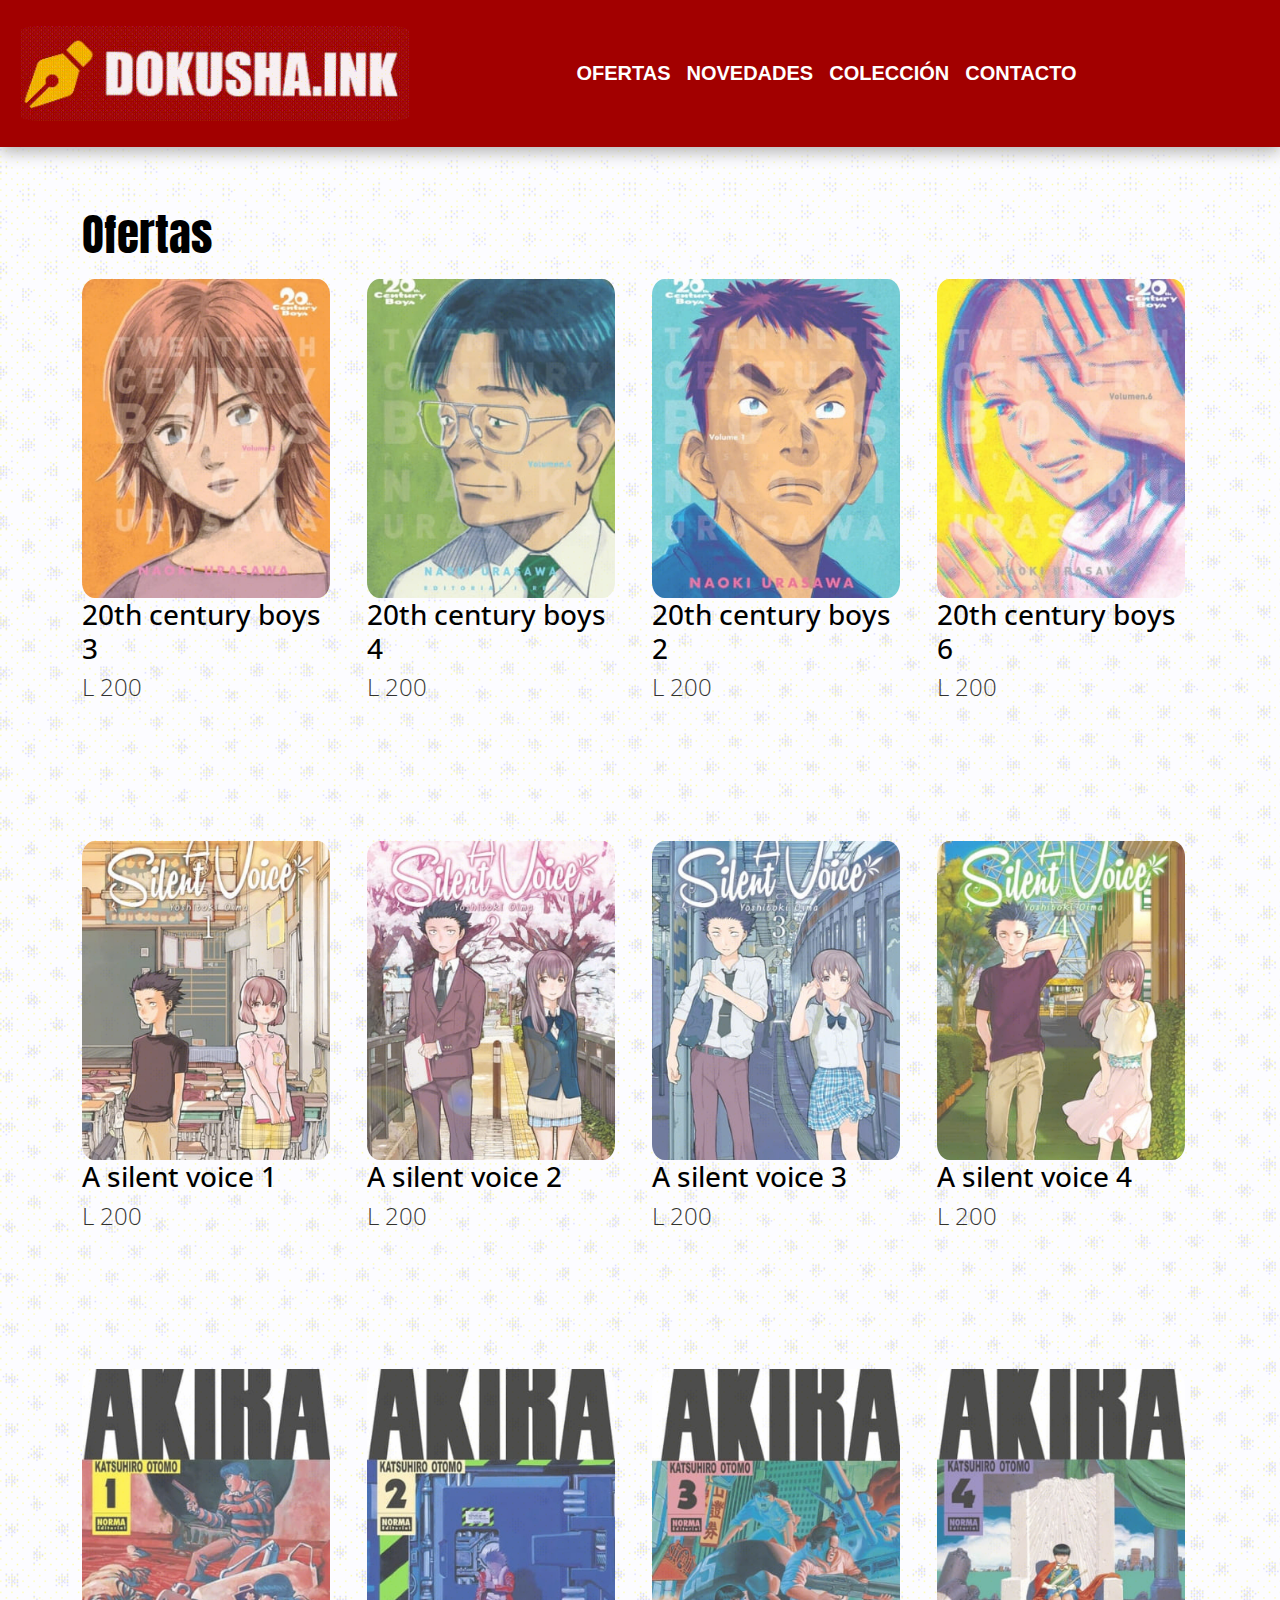
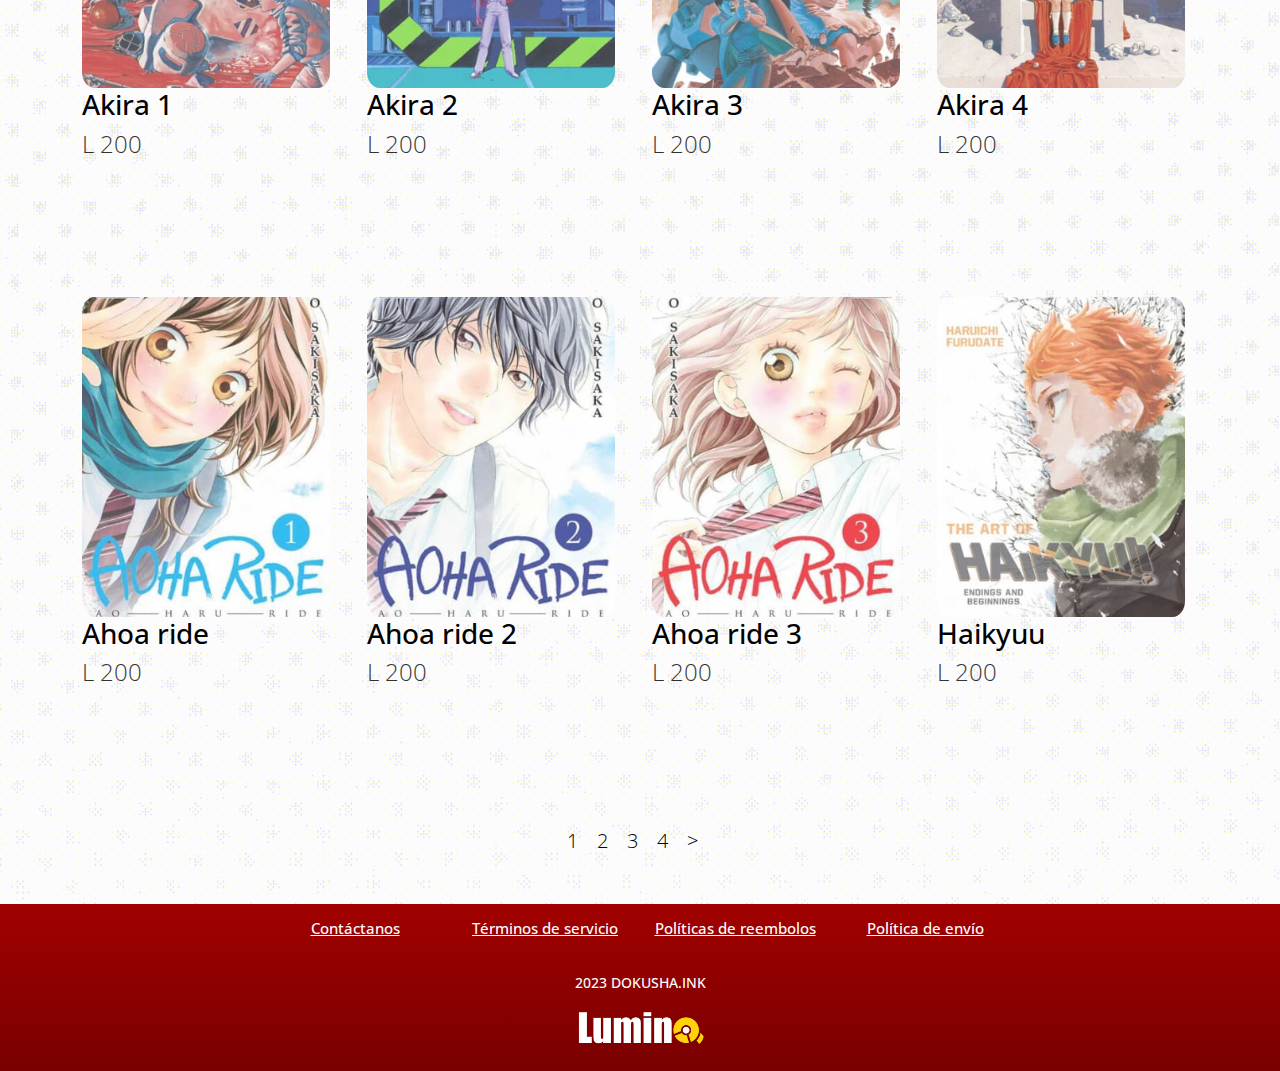
<file: ofertas.html>
<!doctype html>
<html>
<head>
<meta charset="utf-8">
<meta name="viewport" content="width=device-width, initial-scale=1.0">
<title>Ofertas</title>
<link href="bootstrap.min.css" rel="stylesheet" type="text/css">
<link rel="stylesheet" href="css/bootstrap-custom.css">
<link rel="stylesheet" href="https://maxst.icons8.com/vue-static/landings/line-awesome/line-awesome/1.3.0/css/line-awesome.min.css">
<link href="css/style.css" rel="stylesheet">
<meta name="Description" content=" Para nosotros es un lugar en el cuál encuentras tus mangas favoritos y también los más nuevos (sin dejar los clásicos). Pronto además encontrarás los más populares y deliciosos snacks de origen Japonés, convirtiendonos en una sola parada para los amantes de esta cultura.
(al igual que nosotros ｡◕‿‿◕｡ 🗲 )"/>
<meta name="keywords" content="manga, comic, japón, venta, comicshn, mangashn, anime, animehn, animetienda, mangatienda"/>
</head>

<body>
<header>
	<div class="container-fluid">
			
			<nav class="navbar navbar-expand-lg navbar-light bg-light">
				<a class="navbar-brand" href="index.html">
					<img src="img/Sequence 1.gif" alt="logo" class="img-fluid">
				</a>
				
				<button class="navbar-toggler" type="button" data-bs-toggle="collapse"
				data-bs-target="#navbar" aria-controls="navbar" aria-expanded="false"
				aria-label="Toggle navigation">
				<i class="las la-bars"></i>
				</button>
				
				<div class="collapse navbar-collapse" id="navbar">
					<ul class="navbar-nav ms-auto">
						<li class="nav-item active">
							<a class="nav-link" href="ofertas.html">Ofertas</a>
						</li>
						<li class="nav-item">
							<a class="nav-link" href="novedades.html">Novedades</a>
						</li>
						<li class="nav-item">
							<a class="nav-link" href="coleccion.html">Colección</a>
						</li>
						<li class="nav-item">
							<a class="nav-link" href="contacto.html">Contacto</a>
						</li>
					</ul>
					
					<ul class="navbar-nav ms-auto navbar-social">
						<li class="nav-item active">
							<a class="nav-link" href="carrito.html"><i class="las la-shopping-cart"></i></a>
						</li>
						<li class="nav-item active">
							<a class="nav-link" href="perfil.html"><i class="lar la-user"></i></a>
						</li>
					</ul>
				</div>
				</nav>
		</div>
	</header>

<section id="ofertas1">
	<div class="container">
		<h2>Ofertas</h2>
			<div id="fotosoferta" class="row">
				
			<article class="col-lg-3 col-sm-6 col-6">
					<a href="compra.html" ><img src="img/producto-20 century-3.jpg" alt="fotoferta" class="img-fluid"></a>
					<h3>20th century boys 3</h3>
					<h4>L 200</h4>
				</article>	
				
				<article class="col-lg-3 col-sm-6 col-6">
					<a href="compra.html" ><img src="img/producto-20 century-4.jpg" alt="fotoferta" class="img-fluid">
					</a>
					<h3>20th century boys 4</h3>
					<h4>L 200</h4>
				</article>	
				
				<article class="col-lg-3 col-sm-6 col-6">
					<a href="compra.html" ><img src="img/producto-20 century-1.jpg" alt="fotoferta" class="img-fluid">
					</a>
					<h3>20th century boys 2</h3>
					<h4>L 200</h4>
				</article>
				
			<article class="col-lg-3 col-sm-6 col-6">
					<a href="compra.html" ><img src="img/producto-20 century-6.jpg" alt="fotoferta" class="img-fluid">
					</a>
					<h3>20th century boys 6</h3>
					<h4>L 200</h4>
				</article>
			</div>
			
			<div id="fotosoferta2" class="row">
				
			<article class="col-lg-3 col-sm-6 col-6">
					<a href="compra.html" ><img src="img/producto-SV 1.jpg" alt="fotoferta" class="img-fluid"></a>
					<h3>A silent voice 1</h3>
					<h4>L 200</h4>
				</article>	
				
				<article class="col-lg-3 col-sm-6 col-6">
					<a href="compra.html" ><img src="img/producto-SV 2.jpg" alt="fotoferta" class="img-fluid">
					</a>
					<h3>A silent voice 2</h3>
					<h4>L 200</h4>
				</article>	
				
				<article class="col-lg-3 col-sm-6 col-6">
					<a href="compra.html" ><img src="img/producto-SV 3.jpg" alt="fotoferta" class="img-fluid">
					</a>
					<h3>A silent voice 3</h3>
					<h4>L 200</h4>
				</article>
				
			<article class="col-lg-3 col-sm-6 col-6">
					<a href="compra.html" ><img src="img/producto-SV4.jpg" alt="fotoferta" class="img-fluid">
					</a>
					<h3>A silent voice 4</h3>
					<h4>L 200</h4>
				</article>
			</div>
		
			<div id="fotosoferta3" class="row">
				
			<article class="col-lg-3 col-sm-6 col-6">
					<a href="compra.html" ><img src="img/producto-akira-1.jpg" alt="fotoferta" class="img-fluid"></a>
					<h3>Akira 1</h3>
					<h4>L 200</h4>
				</article>	
				
				<article class="col-lg-3 col-sm-6 col-6">
					<a href="compra.html" ><img src="img/producto-akira-2.jpg" alt="fotoferta" class="img-fluid">
					</a>
					<h3>Akira 2</h3>
					<h4>L 200</h4>
				</article>	
				
				<article class="col-lg-3 col-sm-6 col-6">
					<a href="compra.html" ><img src="img/producto-akira-3.jpg" alt="fotoferta" class="img-fluid">
					</a>
					<h3>Akira 3</h3>
					<h4>L 200</h4>
				</article>
				
			<article class="col-lg-3 col-sm-6 col-6">
					<a href="compra.html" ><img src="img/producto-akira-4.jpg" alt="fotoferta" class="img-fluid">
					</a>
					<h3>Akira 4</h3>
					<h4>L 200</h4>
				</article>
			</div>
		
			<div id="fotosoferta4" class="row">
				
			<article class="col-lg-3 col-sm-6 col-6">
					<a href="compra.html" ><img src="img/producto-aoha ride-1.jpg" alt="fotoferta" class="img-fluid"></a>
					<h3>Ahoa ride</h3>
					<h4>L 200</h4>
				</article>	
				
				<article class="col-lg-3 col-sm-6 col-6">
					<a href="compra.html" ><img src="img/producto-aoha ride-2.jpg" alt="fotoferta" class="img-fluid">
					</a>
					<h3>Ahoa ride 2</h3>
					<h4>L 200</h4>
				</article>	
				
				<article class="col-lg-3 col-sm-6 col-6">
					<a href="compra.html" ><img src="img/producto-aoha ride-3.jpg" alt="fotoferta" class="img-fluid">
					</a>
					<h3>Ahoa ride 3</h3>
					<h4>L 200</h4>
				</article>
				
			<article class="col-lg-3 col-sm-6 col-6">
					<a href="compra.html" ><img src="img/producto-haikyuu.jpg" alt="fotoferta" class="img-fluid">
					</a>
					<h3>Haikyuu</h3>
					<h4>L 200</h4>
				</article>
			</div>
	</div>
</section>

	<section id="enlaces">
		<div class="container">
		
			<a href="#">1</a> <a href="#">2</a> <a href="#">3</a> <a href="#">4</a> <a href="#"> > </a>
		</div>
	</section>
	
<footer>
		<div class="container">
	<div class=" row mt-5">
		<article id="f1" class="col-lg-2 col-sm-12 col-12">
			<h5></h5>
		</article>
		
		<article id="f2" class="col-lg-2 col-sm-12 col-12">
			<a href="contacto.html"><h5>Contáctanos</h5></a>
		</article>
		
		<article id="f3" class="col-lg-2 col-sm-12 col-12">
			<a href="terminos-de-servicio.html"><h5>Términos de servicio</h5></a>
		</article>
		
		<article id="f4" class="col-lg-2 col-sm-12 col-12">
			<a href="politica-de-reembolso.html"><h5>Políticas de reembolos</h5></a>
		</article>
		
		<article id="f5" class="col-lg-2 col-sm-12 col-12">
			<a href="politica-de-envio.html"><h5>Política de envío</h5></a>
		</article>
		
		<h6>2023 DOKUSHA.INK</h6>
		</div>
		</div> 
	<img src="img/luminalogo1.png" alt="logotipo" class="img-fluid">
	</footer>
	
	<script src="js/jquery.min.js"></script>
	<script src="js/bootstrap.min.js"></script>
	<script async src="https://www.googletagmanager.com/gtag/js?id=G-K4XVYFZVN7"></script>
<script>
  window.dataLayer = window.dataLayer || [];
  function gtag(){dataLayer.push(arguments);}
  gtag('js', new Date());

  gtag('config', 'G-K4XVYFZVN7');
</script>
	
</body>
</html>
</file>
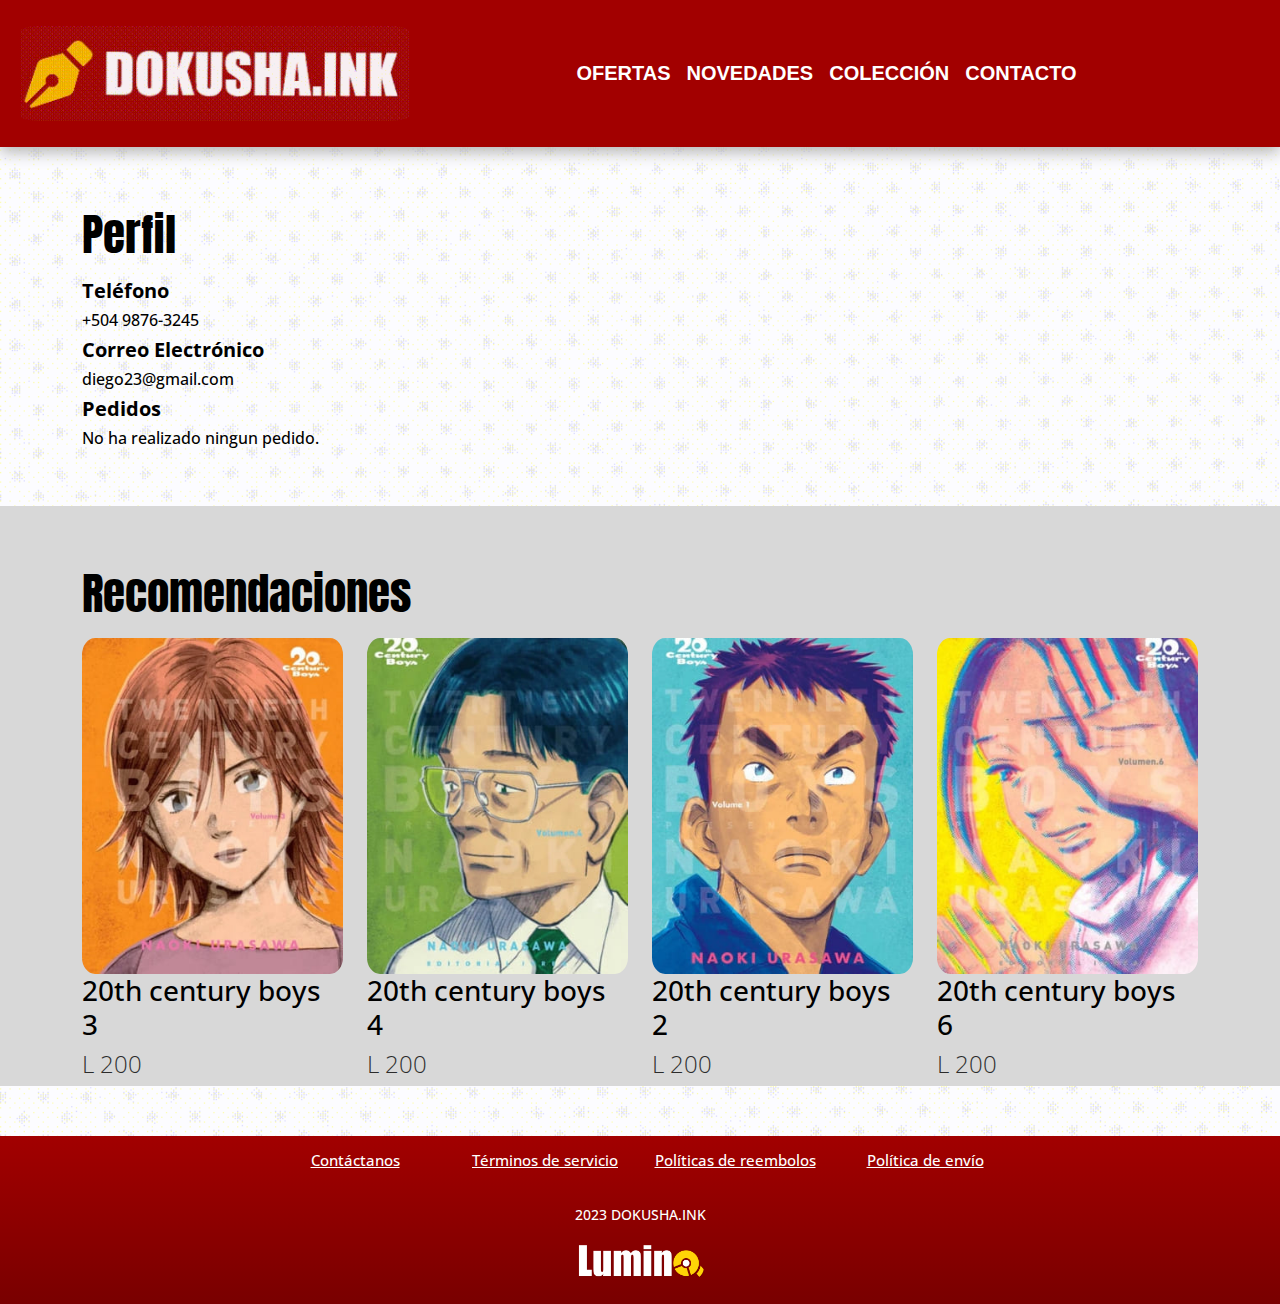
<file: perfil.html>
<!doctype html>
<html>
<head>
<meta charset="utf-8">
<meta name="viewport" content="width=device-width, initial-scale=1.0">
<title>Pérfil - Dokusha.ink</title>
<link href="css/bootstrap.min.css" rel="stylesheet">
<link rel="stylesheet" href="css/bootstrap-custom.css">
<link rel="stylesheet" href="https://maxst.icons8.com/vue-static/landings/line-awesome/line-awesome/1.3.0/css/line-awesome.min.css">
<link href="css/style.css" rel="stylesheet">
<meta name="Description" content=" Para nosotros es un lugar en el cuál encuentras tus mangas favoritos y también los más nuevos (sin dejar los clásicos). Pronto además encontrarás los más populares y deliciosos snacks de origen Japonés, convirtiendonos en una sola parada para los amantes de esta cultura.
(al igual que nosotros ｡◕‿‿◕｡ 🗲 )"/>
<meta name="keywords" content="manga, comic, japón, venta, comicshn, mangashn, anime, animehn, animetienda, mangatienda"/>
</head>

<body>
	<header>
	<div class="container-fluid">
			
			<nav class="navbar navbar-expand-lg navbar-light bg-light">
				<a class="navbar-brand" href="index.html">
					<img src="img/Sequence 1.gif" alt="logo" class="img-fluid">
				</a>
				
				<button class="navbar-toggler" type="button" data-bs-toggle="collapse"
				data-bs-target="#navbar" aria-controls="navbar" aria-expanded="false"
				aria-label="Toggle navigation">
				<i class="las la-bars"></i>
				</button>
				
				<div class="collapse navbar-collapse" id="navbar">
					<ul class="navbar-nav ms-auto">
						<li class="nav-item active">
							<a class="nav-link" href="ofertas.html">Ofertas</a>
						</li>
						<li class="nav-item">
							<a class="nav-link" href="novedades.html">Novedades</a>
						</li>
						<li class="nav-item">
							<a class="nav-link" href="coleccion.html">Colección</a>
						</li>
						<li class="nav-item">
							<a class="nav-link" href="contacto.html">Contacto</a>
						</li>
					</ul>
					
					<ul class="navbar-nav ms-auto navbar-social">
						<li class="nav-item active">
							<a class="nav-link" href="carrito.html"><i class="las la-shopping-cart"></i></a>
						</li>
						<li class="nav-item active">
							<a class="nav-link" href="pérfil.html"><i class="lar la-user"></i></a>
						</li>
					</ul>
				</div>
				</nav>
		</div>
	</header>

	<section class="user">
		
		<div class="container">
			<h2>Perfil</h2>
				<div class="row">
					<article class="col-lg-4 col-sm-6 col-6">
						<h5><strong>Teléfono</strong></h5>
							<h6>+504 9876-3245</h6>
						<h5><strong>Correo Electrónico</strong></h5>
							<h6>diego23@gmail.com</h6>
						<h5><strong>Pedidos</strong></h5>
							<h6>No ha realizado ningun pedido.</h6>
					</article>
				</div>
			</div>
	
	</section>
	<section id="recomendaciones">
		<div class="container mt-5">
			<h2>Recomendaciones</h2>
			<div class="row">
			<article class="col-lg-3 col-sm-6 col-6">
					<a href="#" ><img src="img/producto-20 century-3.jpg" alt="fotoferta" class="img-fluid"></a>
					<h3>20th century boys 3</h3>
					<h4>L 200</h4>
				</article>	
				
				<article class="col-lg-3 col-sm-6 col-6">
					<a href="#" ><img src="img/producto-20 century-4.jpg" alt="fotoferta" class="img-fluid">
					</a>
					<h3>20th century boys 4</h3>
					<h4>L 200</h4>
				</article>	
				
				<article class="col-lg-3 col-sm-6 col-6">
					<a href="#" ><img src="img/producto-20 century-1.jpg" alt="fotoferta" class="img-fluid">
					</a>
					<h3>20th century boys 2</h3>
					<h4>L 200</h4>
				</article>
						
			<article class="col-lg-3 col-sm-6 col-6">
					<a href="#" ><img src="img/producto-20 century-6.jpg" alt="fotoferta" class="img-fluid">
					</a>
					<h3>20th century boys 6</h3>
					<h4>L 200</h4>
				</article>
</div>
		
		</div>
	</section>
	
<footer>
		<div class="container">
	<div class=" row mt-5">
		<article id="f1" class="col-lg-2 col-sm-12 col-12">
			<h5></h5>
		</article>
		
		<article id="f2" class="col-lg-2 col-sm-12 col-12">
			<a href="contacto.html"><h5>Contáctanos</h5></a>
		</article>
		
		<article id="f3" class="col-lg-2 col-sm-12 col-12">
			<a href="terminos-de-servicio.html"><h5>Términos de servicio</h5></a>
		</article>
		
		<article id="f4" class="col-lg-2 col-sm-12 col-12">
			<a href="politica-de-reembolso.html"><h5>Políticas de reembolos</h5></a>
		</article>
		
		<article id="f5" class="col-lg-2 col-sm-12 col-12">
			<a href="politica-de-envio.html"><h5>Política de envío</h5></a>
		</article>
		
		<h6>2023 DOKUSHA.INK</h6>
		</div>
		</div> 
	<img src="img/luminalogo1.png" alt="logotipo" class="img-fluid">
	</footer>
	
	<script src="js/jquery.min.js"></script>
	<script src="js/bootstrap.min.js"></script>
	<script async src="https://www.googletagmanager.com/gtag/js?id=G-K4XVYFZVN7"></script>
<script>
  window.dataLayer = window.dataLayer || [];
  function gtag(){dataLayer.push(arguments);}
  gtag('js', new Date());

  gtag('config', 'G-K4XVYFZVN7');
</script>
	
</body>
	

</html>
</file>
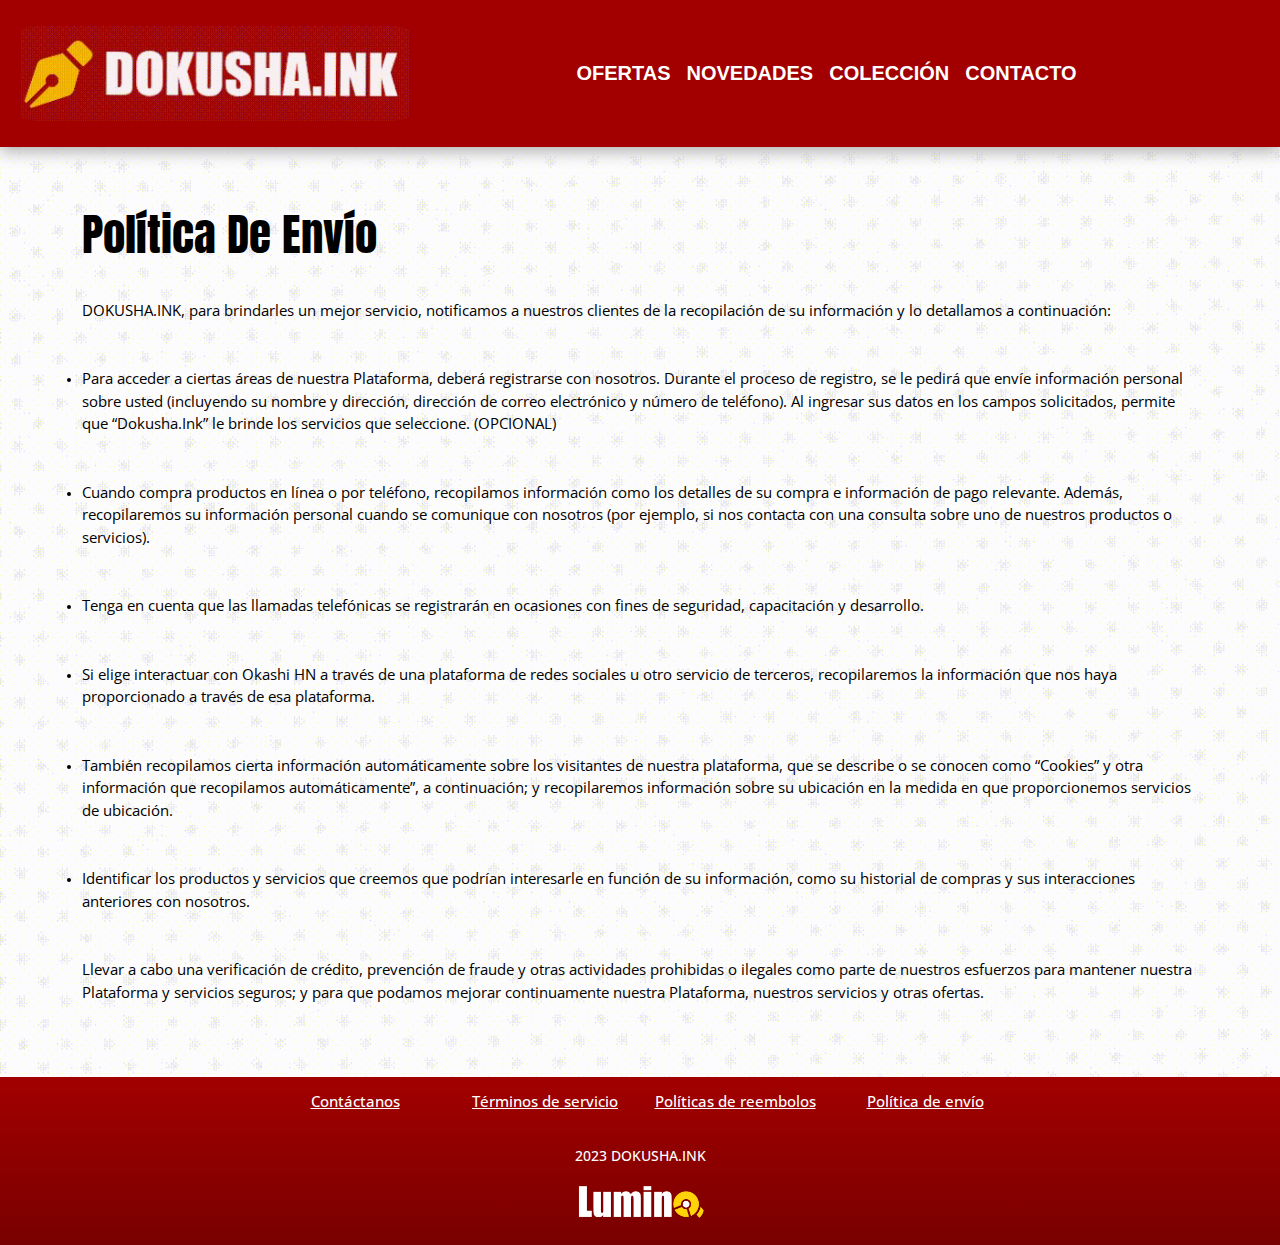
<file: politica-de-envio.html>
<!doctype html>
<html>
<head>
<meta charset="utf-8">
<meta name="viewport" content="width=device-width, initial-scale=1.0">
<title>política de envio</title>
<link href="css/bootstrap.min.css" rel="stylesheet">
<link rel="stylesheet" href="css/bootstrap-custom.css">
<link rel="stylesheet" href="https://maxst.icons8.com/vue-static/landings/line-awesome/line-awesome/1.3.0/css/line-awesome.min.css">
<link href="css/style.css" rel="stylesheet">
<meta name="Description" content=" Para nosotros es un lugar en el cuál encuentras tus mangas favoritos y también los más nuevos (sin dejar los clásicos). Pronto además encontrarás los más populares y deliciosos snacks de origen Japonés, convirtiendonos en una sola parada para los amantes de esta cultura.
(al igual que nosotros ｡◕‿‿◕｡ 🗲 )"/>
<meta name="keywords" content="manga, comic, japón, venta, comicshn, mangashn, anime, animehn, animetienda, mangatienda"/>
</head>

<body>
	
<header>
	<div class="container-fluid">
			
			<nav class="navbar navbar-expand-lg navbar-light bg-light">
				<a class="navbar-brand" href="index.html">
					<img src="img/Sequence 1.gif" alt="logo" class="img-fluid">
				</a>
				
				<button class="navbar-toggler" type="button" data-bs-toggle="collapse"
				data-bs-target="#navbar" aria-controls="navbar" aria-expanded="false"
				aria-label="Toggle navigation">
				<i class="las la-bars"></i>
				</button>
				
				<div class="collapse navbar-collapse" id="navbar">
					<ul class="navbar-nav ms-auto">
						<li class="nav-item active">
							<a class="nav-link" href="ofertas.html">Ofertas</a>
						</li>
						<li class="nav-item">
							<a class="nav-link" href="novedades.html">Novedades</a>
						</li>
						<li class="nav-item">
							<a class="nav-link" href="colección.html">Colección</a>
						</li>
						<li class="nav-item">
							<a class="nav-link" href="contacto.html">Contacto</a>
						</li>
					</ul>
					
					<ul class="navbar-nav ms-auto navbar-social">
						<li class="nav-item active">
							<a class="nav-link" href="carrito.html"><i class="las la-shopping-cart"></i></a>
						</li>
						<li class="nav-item active">
							<a class="nav-link" href="perfil.html"><i class="lar la-user"></i></a>
						</li>
					</ul>
				</div>
				</nav>
		</div>
	</header>
	<section>
		<div class="container">
		<h2>Política de envío</h2>
		
		<p>DOKUSHA.INK, para brindarles un mejor servicio, notificamos a nuestros clientes de la recopilación de su información y lo detallamos a continuación:
		</p>
		<ul class="list-inline">
			<li type="disc"><p> Para acceder a ciertas áreas de nuestra Plataforma, deberá registrarse con nosotros. Durante el proceso de registro, se le pedirá que envíe información personal sobre usted (incluyendo su nombre y dirección, dirección de correo electrónico y número de teléfono). Al ingresar sus datos en los campos solicitados, permite que “Dokusha.Ink” le brinde los servicios que seleccione. (OPCIONAL)</p></li>
			<li type="disc"><p>  Cuando compra productos en línea o por teléfono, recopilamos información como los detalles de su compra e información de pago relevante. Además, recopilaremos su información personal cuando se comunique con nosotros (por ejemplo, si nos contacta con una consulta sobre uno de nuestros productos o servicios).</p></li>
			<li type="disc"><p>Tenga en cuenta que las llamadas telefónicas se registrarán en ocasiones con fines de seguridad, capacitación y desarrollo.</p></li>
			<li type="disc"><p> Si elige interactuar con Okashi HN a través de una plataforma de redes sociales u otro servicio de terceros, recopilaremos la información que nos haya proporcionado a través de esa plataforma.</p></li>
			<li type="disc"><p>También recopilamos cierta información automáticamente sobre los visitantes de nuestra plataforma, que se describe o se conocen como “Cookies” y otra información que recopilamos automáticamente”, a continuación; y recopilaremos información sobre su ubicación en la medida en que proporcionemos servicios de ubicación.</p></li>
			<li type="disc"><p>Identificar los productos y servicios que creemos que podrían interesarle en función de su información, como su historial de compras y sus interacciones anteriores con nosotros.</p></li>
			<li class="list-inline-item"><p> Llevar a cabo una verificación de crédito, prevención de fraude y otras actividades prohibidas o ilegales como parte de nuestros esfuerzos para mantener nuestra Plataforma y servicios seguros; y para que podamos mejorar continuamente nuestra Plataforma, nuestros servicios y otras ofertas.</p></li>
		</ul>
		
		</div>
	</section>
	
<footer>
		<div class="container">
	<div class=" row mt-5">
		<article id="f1" class="col-lg-2 col-sm-12 col-12">
			<h5></h5>
		</article>
		
		<article id="f2" class="col-lg-2 col-sm-12 col-12">
			<a href="contacto.html"><h5>Contáctanos</h5></a>
		</article>
		
		<article id="f3" class="col-lg-2 col-sm-12 col-12">
			<a href="terminos-de-servicio.html"><h5>Términos de servicio</h5></a>
		</article>
		
		<article id="f4" class="col-lg-2 col-sm-12 col-12">
			<a href="politica-de-reembolso.html"><h5>Políticas de reembolos</h5></a>
		</article>
		
		<article id="f5" class="col-lg-2 col-sm-12 col-12">
			<a href="politica-de-envio.html"><h5>Política de envío</h5></a>
		</article>
		
		<h6>2023 DOKUSHA.INK</h6>
		</div>
		</div> 
	<img src="img/luminalogo1.png" alt="logotipo" class="img-fluid">
	</footer>
	
	<script src="js/jquery.min.js"></script>
	<script src="js/bootstrap.min.js"></script>
	<script async src="https://www.googletagmanager.com/gtag/js?id=G-K4XVYFZVN7"></script>
<script>
  window.dataLayer = window.dataLayer || [];
  function gtag(){dataLayer.push(arguments);}
  gtag('js', new Date());

  gtag('config', 'G-K4XVYFZVN7');
</script>
	
</body>
</html>
</file>
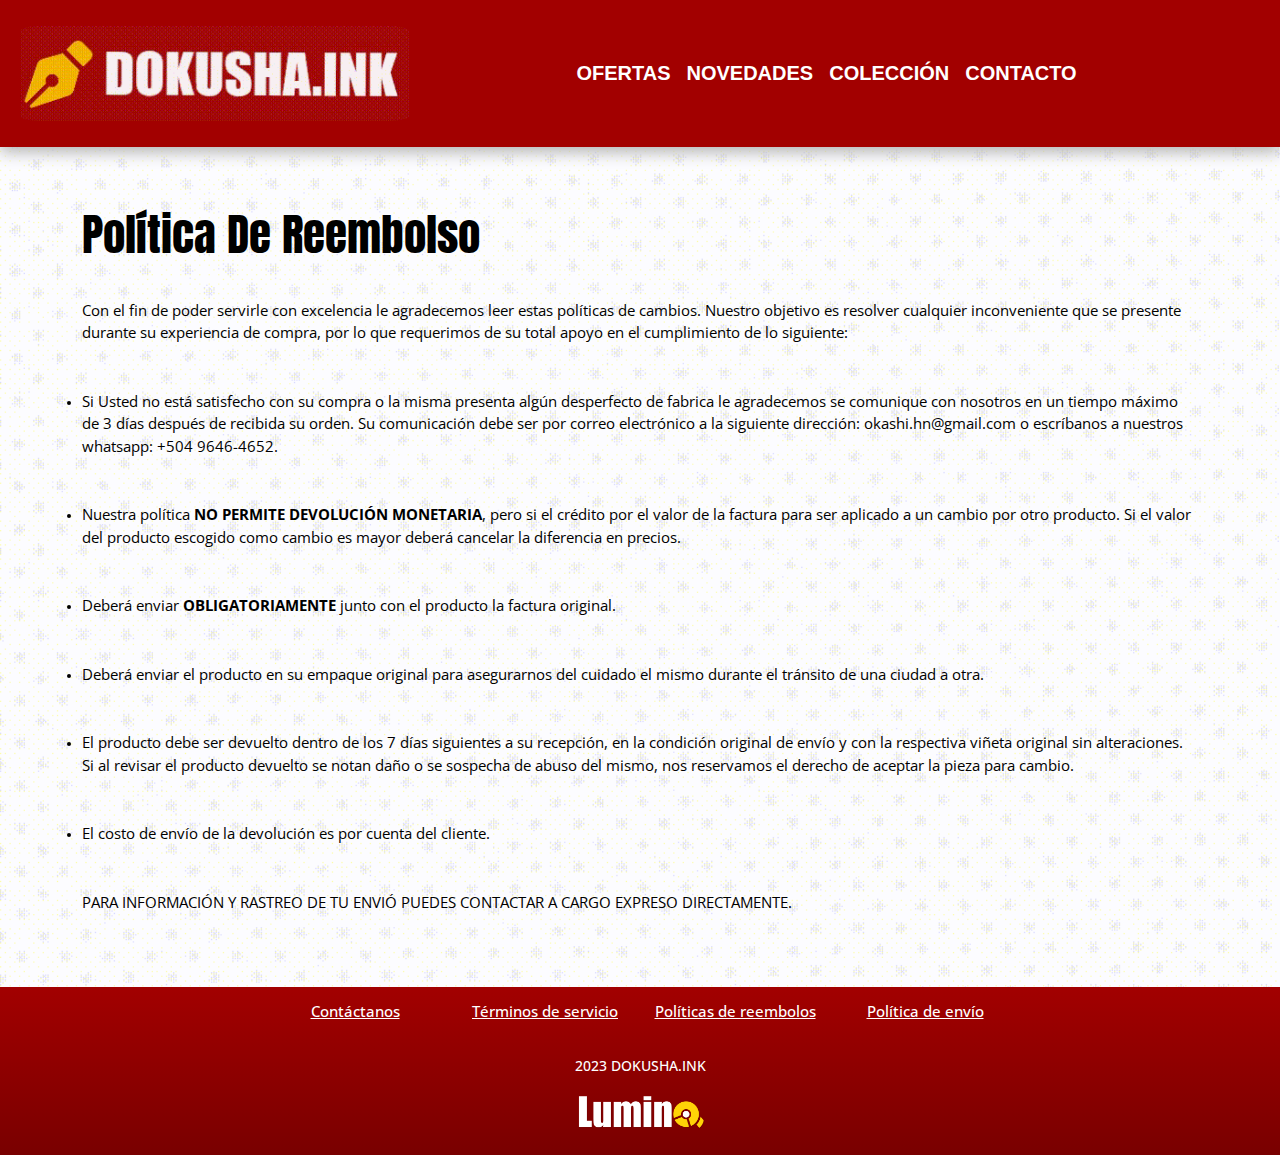
<file: politica-de-reembolso.html>
<!doctype html>
<html>
<head>
<meta charset="utf-8">
<meta name="viewport" content="width=device-width, initial-scale=1.0">
<title>política de reembolso</title>
<link href="css/bootstrap.min.css" rel="stylesheet">
<link rel="stylesheet" href="css/bootstrap-custom.css">
<link rel="stylesheet" href="https://maxst.icons8.com/vue-static/landings/line-awesome/line-awesome/1.3.0/css/line-awesome.min.css">
<link href="css/style.css" rel="stylesheet">
<meta name="Description" content=" Para nosotros es un lugar en el cuál encuentras tus mangas favoritos y también los más nuevos (sin dejar los clásicos). Pronto además encontrarás los más populares y deliciosos snacks de origen Japonés, convirtiendonos en una sola parada para los amantes de esta cultura.
(al igual que nosotros ｡◕‿‿◕｡ 🗲 )"/>
<meta name="keywords" content="manga, comic, japón, venta, comicshn, mangashn, anime, animehn, animetienda, mangatienda"/>
</head>

<body>
	
<header>
	<div class="container-fluid">
			
			<nav class="navbar navbar-expand-lg navbar-light bg-light">
				<a class="navbar-brand" href="index.html">
					<img src="img/Sequence 1.gif" alt="logo" class="img-fluid">
				</a>
				
				<button class="navbar-toggler" type="button" data-bs-toggle="collapse"
				data-bs-target="#navbar" aria-controls="navbar" aria-expanded="false"
				aria-label="Toggle navigation">
				<i class="las la-bars"></i>
				</button>
				
				<div class="collapse navbar-collapse" id="navbar">
					<ul class="navbar-nav ms-auto">
						<li class="nav-item active">
							<a class="nav-link" href="ofertas.html">Ofertas</a>
						</li>
						<li class="nav-item">
							<a class="nav-link" href="novedades.html">Novedades</a>
						</li>
						<li class="nav-item">
							<a class="nav-link" href="colección.html">Colección</a>
						</li>
						<li class="nav-item">
							<a class="nav-link" href="contacto.html">Contacto</a>
						</li>
					</ul>
					
					<ul class="navbar-nav ms-auto navbar-social">
						<li class="nav-item active">
							<a class="nav-link" href="carrito.html"><i class="las la-shopping-cart"></i></a>
						</li>
						<li class="nav-item active">
							<a class="nav-link" href="perfil.html"><i class="lar la-user"></i></a>
						</li>
					</ul>
				</div>
				</nav>
		</div>
	</header>
	<section>
		<div class="container">
		<h2>Política de Reembolso</h2>
		
		<p>Con el fin de poder servirle con excelencia le agradecemos leer estas políticas de cambios. Nuestro objetivo es resolver cualquier inconveniente que se presente durante su experiencia de compra, por lo que requerimos de su total apoyo en el cumplimiento de lo siguiente:
 
		</p>
		<ul class="list-inline">
			<li type="disc"><p> Si Usted no está satisfecho con su compra o la misma presenta algún desperfecto de fabrica le agradecemos se comunique con nosotros en un tiempo máximo de 3 días después de recibida su orden. Su comunicación debe ser por correo electrónico a la siguiente dirección: okashi.hn@gmail.com o escríbanos a nuestros whatsapp: +504 9646-4652.</p></li>
			<li type="disc"><p> Nuestra política <b>NO PERMITE DEVOLUCIÓN MONETARIA</b>, pero si el crédito por el valor de la factura para ser aplicado a un cambio por otro producto. Si el valor del producto escogido como cambio es mayor deberá cancelar la diferencia en precios.</p></li>
			<li type="disc"><p>Deberá enviar <b>OBLIGATORIAMENTE</b> junto con el producto la factura original.</p></li>
			<li type="disc"><p>Deberá enviar el producto en su empaque original para asegurarnos del cuidado el mismo durante el tránsito de una ciudad a otra.</p></li>
			<li type="disc"><p>El producto debe ser devuelto dentro de los 7 días siguientes a su recepción, en la condición original de envío y con la respectiva viñeta original sin alteraciones. Si al revisar el producto devuelto se notan daño o se sospecha de abuso del mismo, nos reservamos el derecho de aceptar la pieza para cambio.</p></li>
			<li type="disc"><p>El costo de envío de la devolución es por cuenta del cliente.</p></li>
			<li class="list-inline-item"><p>PARA INFORMACIÓN Y RASTREO DE TU ENVIÓ PUEDES CONTACTAR A CARGO EXPRESO DIRECTAMENTE.</p></li>
		</ul>
		
		</div>
	</section>
	
<footer>
		<div class="container">
	<div class=" row mt-5">
		<article id="f1" class="col-lg-2 col-sm-12 col-12">
			<h5></h5>
		</article>
		
		<article id="f2" class="col-lg-2 col-sm-12 col-12">
			<a href="contacto.html"><h5>Contáctanos</h5></a>
		</article>
		
		<article id="f3" class="col-lg-2 col-sm-12 col-12">
			<a href="terminos-de-servicio.html"><h5>Términos de servicio</h5></a>
		</article>
		
		<article id="f4" class="col-lg-2 col-sm-12 col-12">
			<a href="politica-de-reembolso.html"><h5>Políticas de reembolos</h5></a>
		</article>
		
		<article id="f5" class="col-lg-2 col-sm-12 col-12">
			<a href="politica-de-envio.html"><h5>Política de envío</h5></a>
		</article>
		
		<h6>2023 DOKUSHA.INK</h6>
		</div>
		</div> 
	<img src="img/luminalogo1.png" alt="logotipo" class="img-fluid">
	</footer>
	
	<script src="js/jquery.min.js"></script>
	<script src="js/bootstrap.min.js"></script>
	<script async src="https://www.googletagmanager.com/gtag/js?id=G-K4XVYFZVN7"></script>
<script>
  window.dataLayer = window.dataLayer || [];
  function gtag(){dataLayer.push(arguments);}
  gtag('js', new Date());

  gtag('config', 'G-K4XVYFZVN7');
</script>
	
</body>
</html>
</file>
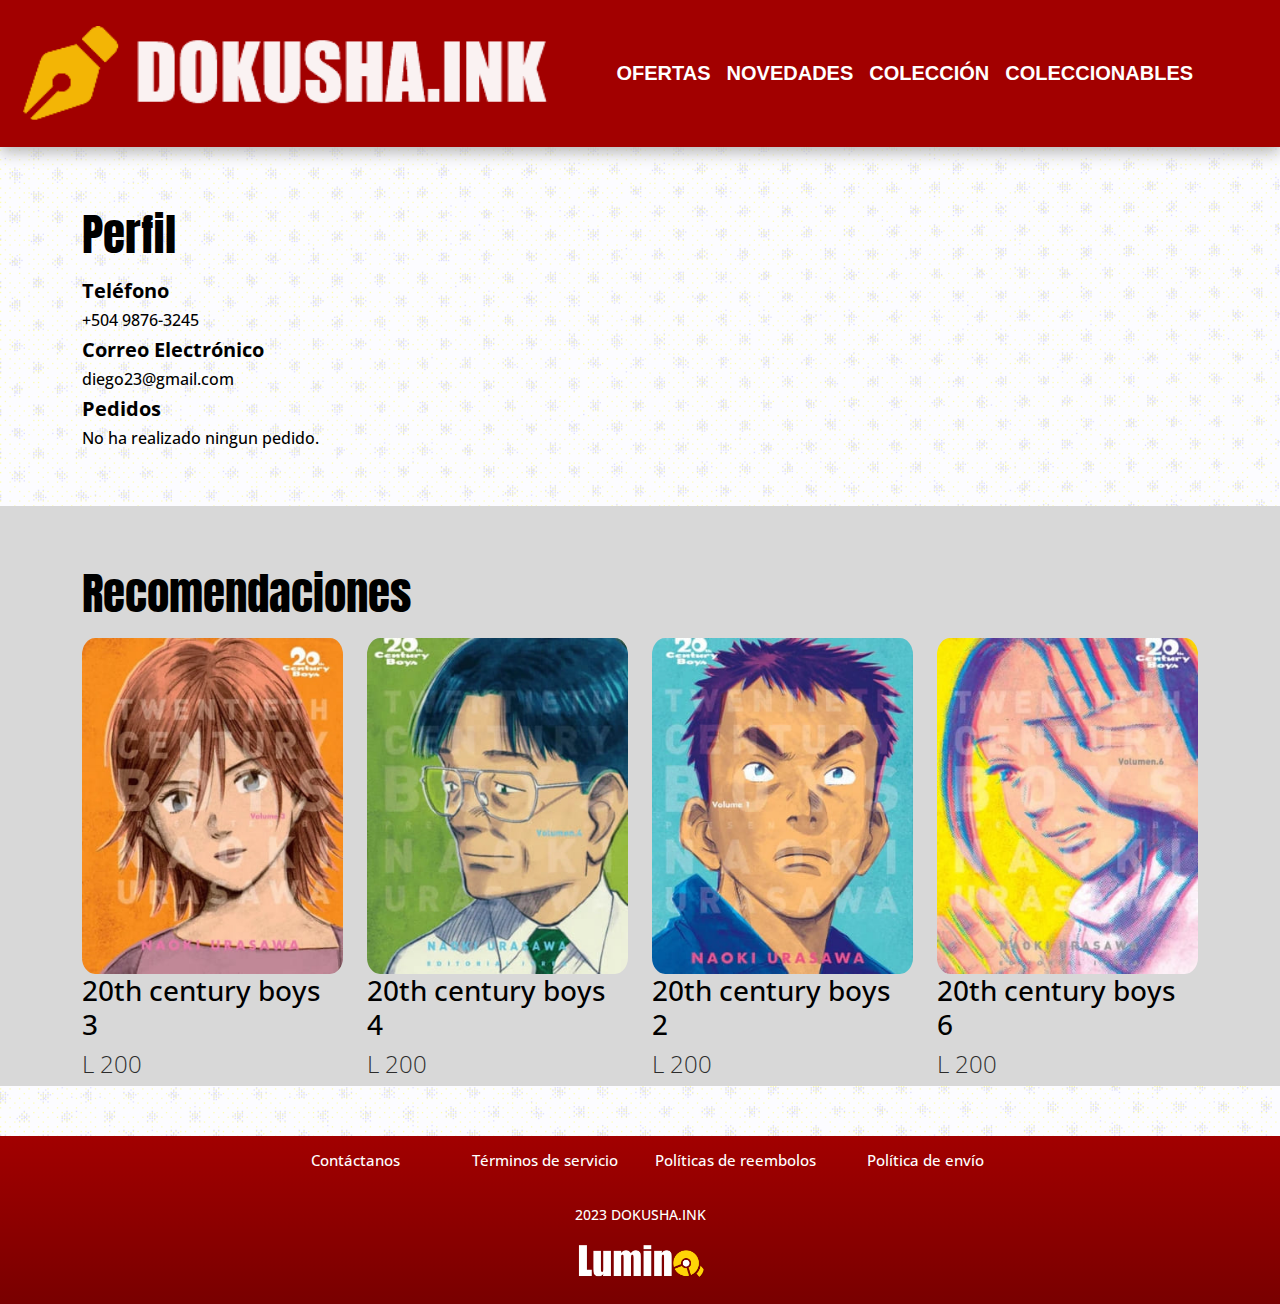
<file: pérfil.html>
<!doctype html>
<html>
<head>
<meta charset="utf-8">
<meta name="viewport" content="width=device-width, initial-scale=1.0">
<title>Pérfil - Dokusha.ink</title>
<link href="css/bootstrap.min.css" rel="stylesheet">
<link rel="stylesheet" href="css/bootstrap-custom.css">
<link rel="stylesheet" href="https://maxst.icons8.com/vue-static/landings/line-awesome/line-awesome/1.3.0/css/line-awesome.min.css">
<link href="css/style.css" rel="stylesheet">
</head>

<body>
	<header>
		<div class="container-fluid">
			
			<nav class="navbar navbar-expand-lg navbar-light bg-light">
				<a class="navbar-brand" href="index.html">
					<img src="img/dokusha-logo.png" alt="logo" class="img-fluid">
				</a>
				
				<button class="navbar-toggler" type="button" data-bs-toggle="collapse"
				data-bs-target="#navbar" aria-controls="navbar" aria-expanded="false"
				aria-label="Toggle navigation">
				<i class="las la-bars"></i>
				</button>
				
				<div class="collapse navbar-collapse" id="navbar">
					<ul class="navbar-nav ms-auto">
						<li class="nav-item active">
							<a class="nav-link" href="ofertas.html">Ofertas</a>
						</li>
						<li class="nav-item">
							<a class="nav-link" href="#">Novedades</a>
						</li>
						<li class="nav-item">
							<a class="nav-link" href="#">Colección</a>
						</li>
						<li class="nav-item">
							<a class="nav-link" href="#">Coleccionables</a>
						</li>
					</ul>
					
					<ul class="navbar-nav ms-auto navbar-social">
						<li class="nav-item active">
							<a class="nav-link" href="#"><i class="las la-shopping-cart"></i></a>
						</li>
						<li class="nav-item active">
							<a class="nav-link" href="#"><i class="lar la-user"></i></a>
						</li>
					</ul>
				</div>
				</nav>

		</div>
	</header>
	
	<section class="user">
		
		<div class="container">
			<h2>Perfil</h2>
				<div class="row">
					<article class="col-lg-4 col-sm-6 col-6">
						<h5><strong>Teléfono</strong></h5>
							<h6>+504 9876-3245</h6>
						<h5><strong>Correo Electrónico</strong></h5>
							<h6>diego23@gmail.com</h6>
						<h5><strong>Pedidos</strong></h5>
							<h6>No ha realizado ningun pedido.</h6>
					</article>
				</div>
			</div>
	
	</section>
	<section id="recomendaciones">
		<div class="container mt-5">
			<h2>Recomendaciones</h2>
			<div class="row">
			<article class="col-lg-3 col-sm-6 col-6">
					<a href="#" ><img src="img/producto-20 century-3.jpg" alt="fotoferta" class="img-fluid"></a>
					<h3>20th century boys 3</h3>
					<h4>L 200</h4>
				</article>	
				
				<article class="col-lg-3 col-sm-6 col-6">
					<a href="#" ><img src="img/producto-20 century-4.jpg" alt="fotoferta" class="img-fluid">
					</a>
					<h3>20th century boys 4</h3>
					<h4>L 200</h4>
				</article>	
				
				<article class="col-lg-3 col-sm-6 col-6">
					<a href="#" ><img src="img/producto-20 century-1.jpg" alt="fotoferta" class="img-fluid">
					</a>
					<h3>20th century boys 2</h3>
					<h4>L 200</h4>
				</article>
						
			<article class="col-lg-3 col-sm-6 col-6">
					<a href="#" ><img src="img/producto-20 century-6.jpg" alt="fotoferta" class="img-fluid">
					</a>
					<h3>20th century boys 6</h3>
					<h4>L 200</h4>
				</article>
</div>
		
		</div>
	</section>
	
	<footer>
		<div class="container">
	<div class=" row mt-5">
		<article id="f1" class="col-lg-2 col-sm-12 col-12">
			<h5></h5>
		</article>
		
		<article id="f2" class="col-lg-2 col-sm-12 col-12">
			<h5>Contáctanos</h5>
		</article>
		
		<article id="f3" class="col-lg-2 col-sm-12 col-12">
			<h5>Términos de servicio</h5>
		</article>
		
		<article id="f4" class="col-lg-2 col-sm-12 col-12">
			<h5>Políticas de reembolos</h5>
		</article>
		
		<article id="f5" class="col-lg-2 col-sm-12 col-12">
			<h5>Política de envío</h5>
		</article>
		
		<h6>2023 DOKUSHA.INK</h6>
		</div>
		</div> 
	<img src="img/luminalogo1.png" alt="logotipo" class="img-fluid">
	</footer>
	
	<script src="js/jquery.min.js"></script>
	<script src="js/bootstrap.min.js"></script>
	
</body>
	

</html>
</file>
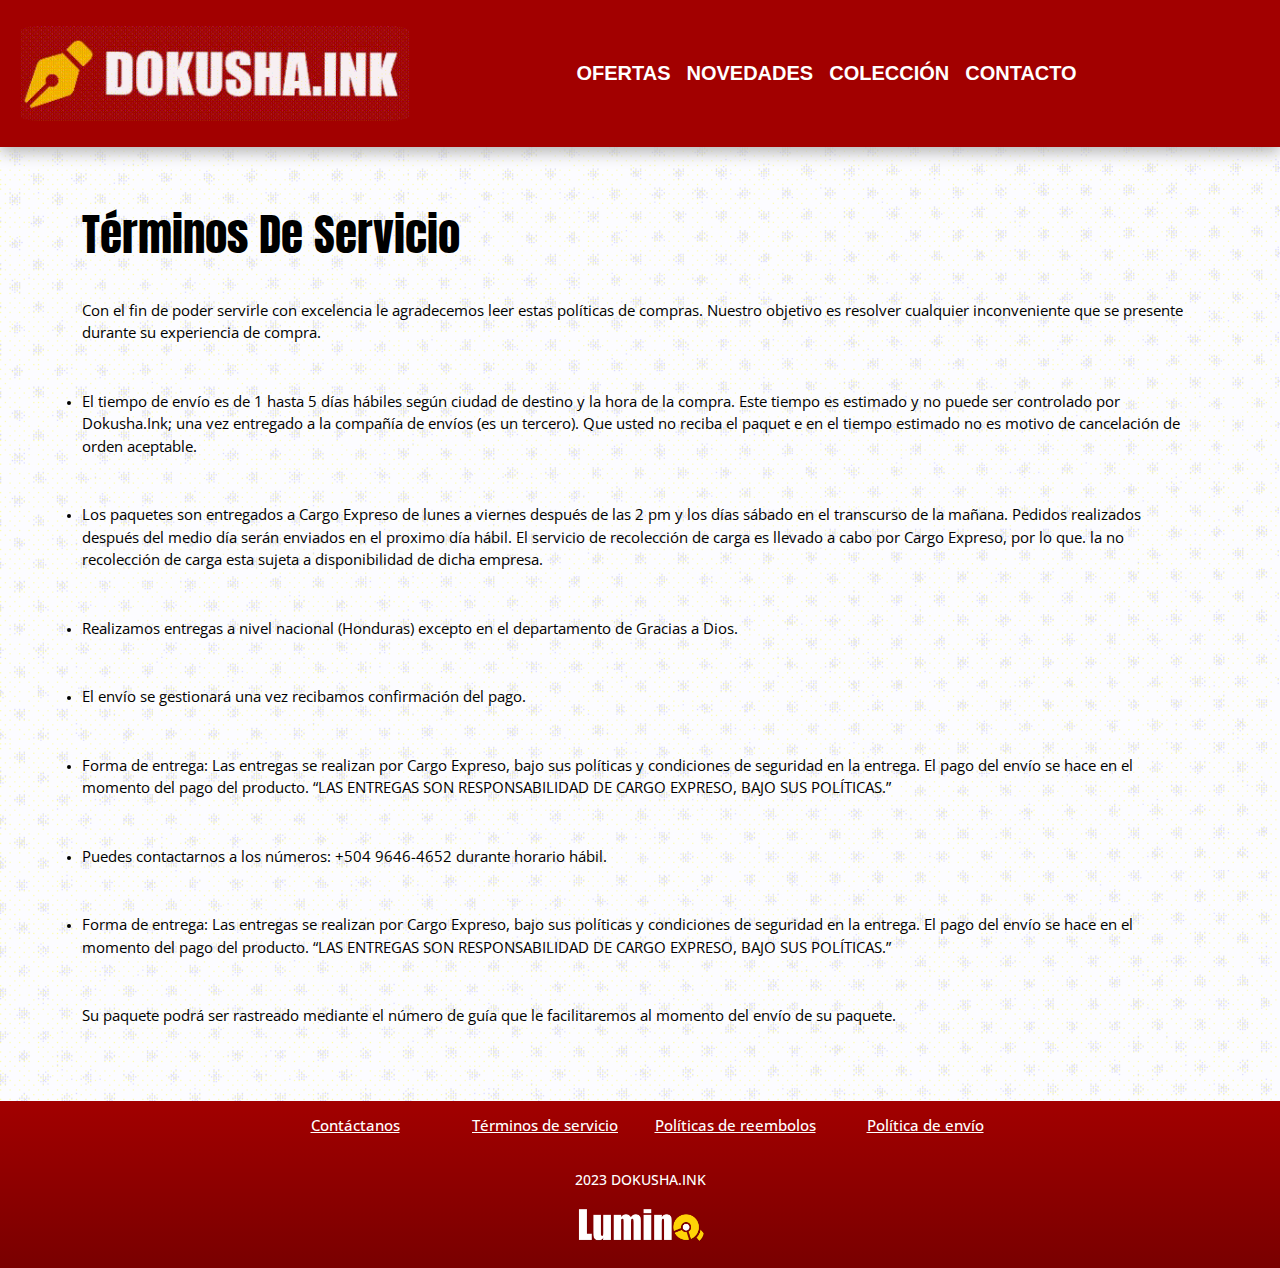
<file: terminos-de-servicio.html>
<!doctype html>
<html>
<head>
<meta charset="utf-8">
<meta name="viewport" content="width=device-width, initial-scale=1.0">
<title>términos de servicio</title>
<link href="css/bootstrap.min.css" rel="stylesheet">
<link rel="stylesheet" href="css/bootstrap-custom.css">
<link rel="stylesheet" href="https://maxst.icons8.com/vue-static/landings/line-awesome/line-awesome/1.3.0/css/line-awesome.min.css">
<link href="css/style.css" rel="stylesheet">
<meta name="Description" content=" Para nosotros es un lugar en el cuál encuentras tus mangas favoritos y también los más nuevos (sin dejar los clásicos). Pronto además encontrarás los más populares y deliciosos snacks de origen Japonés, convirtiendonos en una sola parada para los amantes de esta cultura.
(al igual que nosotros ｡◕‿‿◕｡ 🗲 )"/>
<meta name="keywords" content="manga, comic, japón, venta, comicshn, mangashn, anime, animehn, animetienda, mangatienda"/>
</head>

<body>
	
<header>
	<div class="container-fluid">
			
			<nav class="navbar navbar-expand-lg navbar-light bg-light">
				<a class="navbar-brand" href="index.html">
					<img src="img/Sequence 1.gif" alt="logo" class="img-fluid">
				</a>
				
				<button class="navbar-toggler" type="button" data-bs-toggle="collapse"
				data-bs-target="#navbar" aria-controls="navbar" aria-expanded="false"
				aria-label="Toggle navigation">
				<i class="las la-bars"></i>
				</button>
				
				<div class="collapse navbar-collapse" id="navbar">
					<ul class="navbar-nav ms-auto">
						<li class="nav-item active">
							<a class="nav-link" href="ofertas.html">Ofertas</a>
						</li>
						<li class="nav-item">
							<a class="nav-link" href="novedades.html">Novedades</a>
						</li>
						<li class="nav-item">
							<a class="nav-link" href="colección.html">Colección</a>
						</li>
						<li class="nav-item">
							<a class="nav-link" href="contacto.html">Contacto</a>
						</li>
					</ul>
					
					<ul class="navbar-nav ms-auto navbar-social">
						<li class="nav-item active">
							<a class="nav-link" href="carrito.html"><i class="las la-shopping-cart"></i></a>
						</li>
						<li class="nav-item active">
							<a class="nav-link" href="perfil.html"><i class="lar la-user"></i></a>
						</li>
					</ul>
				</div>
				</nav>
		</div>
	</header>
	<section>
		<div class="container">
		<h2>Términos de Servicio</h2>
		
		<p>Con el fin de poder servirle con excelencia le agradecemos leer estas políticas de compras.  Nuestro objetivo es resolver cualquier inconveniente que se presente durante su experiencia de compra.
		</p>
		<ul class="list-inline">
			<li type="disc"><p> El tiempo de envío es de 1 hasta 5 días hábiles según ciudad de destino y la hora de la compra. Este tiempo es estimado y no puede ser controlado por Dokusha.Ink; una vez entregado a la compañía de envíos (es un tercero). Que usted no reciba el paquet e en el tiempo estimado no es motivo de cancelación de orden aceptable.</p></li>
			<li type="disc"><p> Los paquetes son entregados a Cargo Expreso de lunes a viernes después de las 2 pm y los días sábado en el transcurso de la mañana. Pedidos realizados después del medio día serán enviados en el proximo día hábil. El servicio de recolección de carga es llevado a cabo por Cargo Expreso, por lo que. la no recolección de carga esta sujeta a disponibilidad de dicha empresa.</p></li>
			<li type="disc"><p>Realizamos entregas a nivel nacional (Honduras) excepto en el departamento de Gracias a Dios.</p></li>
			<li type="disc"><p>El envío se gestionará una vez recibamos confirmación del pago.</p></li>
			<li type="disc"><p>Forma de entrega: Las entregas se realizan por Cargo Expreso, bajo sus políticas y condiciones de seguridad en la entrega. El pago del envío se hace en el momento del pago del producto. “LAS ENTREGAS SON RESPONSABILIDAD DE CARGO EXPRESO, BAJO SUS POLÍTICAS.”</p></li>
			<li type="disc"><p>Puedes contactarnos a los números: +504 9646-4652 durante horario hábil.</p></li>
			<li type="disc"><p>Forma de entrega: Las entregas se realizan por Cargo Expreso, bajo sus políticas y condiciones de seguridad en la entrega. El pago del envío se hace en el momento del pago del producto. “LAS ENTREGAS SON RESPONSABILIDAD DE CARGO EXPRESO, BAJO SUS POLÍTICAS.”</p></li>
			<li class="list-inline-item"><p>Su paquete podrá ser rastreado mediante el número de guía que le facilitaremos al momento del envío de su paquete.</p></li>
		</ul>
		
		</div>
	</section>

	<footer>
		<div class="container">
	<div class=" row mt-5">
		<article id="f1" class="col-lg-2 col-sm-12 col-12">
			<h5></h5>
		</article>
		
		<article id="f2" class="col-lg-2 col-sm-12 col-12">
			<a href="contacto.html"><h5>Contáctanos</h5></a>
		</article>
		
		<article id="f3" class="col-lg-2 col-sm-12 col-12">
			<a href="terminos-de-servicio.html"><h5>Términos de servicio</h5></a>
		</article>
		
		<article id="f4" class="col-lg-2 col-sm-12 col-12">
			<a href="politica-de-reembolso.html"><h5>Políticas de reembolos</h5></a>
		</article>
		
		<article id="f5" class="col-lg-2 col-sm-12 col-12">
			<a href="politica-de-envio.html"><h5>Política de envío</h5></a>
		</article>
		
		<h6>2023 DOKUSHA.INK</h6>
		</div>
		</div> 
	<img src="img/luminalogo1.png" alt="logotipo" class="img-fluid">
	</footer>
	
	<script src="js/jquery.min.js"></script>
	<script src="js/bootstrap.min.js"></script>
	<script async src="https://www.googletagmanager.com/gtag/js?id=G-K4XVYFZVN7"></script>
<script>
  window.dataLayer = window.dataLayer || [];
  function gtag(){dataLayer.push(arguments);}
  gtag('js', new Date());

  gtag('config', 'G-K4XVYFZVN7');
</script>
	
</body>
</html>
</file>
<file: css/style.css>
@import url('https://fonts.googleapis.com/css2?family=Anton&family=Open+Sans:wght@300;400;600&display=swap');
:root{ 
	--color-amarillo: #FFBE00;
	--color-rojo: #A20000;
}
html{
	scroll-behavior: smooth;
}
header{
	position:fixed relative!important;
}
body{
	font-family: 'Open Sans', sans-serif;
	font-size: 12px;
	color: #000000;
	background-image: url("../img/fff.gif");
	background-position: center;
	background-size: cover;
}



#nav1{
	
	background-color: #FFD600!important;
}
	
body img{
	border-radius: 5%;
	opacity: 85;
	transition-duration: 0.5s;
}

a h2{
	transition-duration: 0.1s;
  	text-decoration: none !important;
}

a h2:hover{
	color: var(--color-rojo);
	transition-all: 0.1s;
}

body h4{
	font-weight:300;
	opacity: 80%;
}
.container h2{
	padding-top: 60px;
	font-family: 'Anton', sans-serif;
	font-weight:normal;
	font-size: 45px;
	padding-bottom: 10px;
	text-transform: capitalize;
	text-decoration: none!important;
	color: 000 !important;
}

header{
	background-color: var(--color-rojo);
	font-family: 'Open Sans', sans-serif;
	padding-top: 1%;
	padding-bottom: 1%;
	box-shadow: 0px 5px 15px #B3B3B3;
}

#he h6{
	font-size: 15px;
}

#he9 img{
	margin-top: 15px;
	width: 40%;
	height: 50%;
}

#he10 img{
	margin-top: 20px;
	width: 40%;
	height: 50%;
}

#he0{
	margin: 20px;
}

#anuncio{
	color: #fff;
}



#anuncio h1{
	font-family: 'Anton', sans-serif;
	font-size: 60px;
	font-weight: 900;
	text-align:center;
	text-transform: uppercase;
	letter-spacing: 3px;
}

#productos h3{
	padding-top: 20px;
}

#productos h4{
	font-weight:300;
}

#fig1 img{
	border: solid 0px var(--color amarillo);
	transition-duration: 0.1s;
}
#fig1 img:hover{
	opacity: 95%;
	border: solid 5px var(--color-amarillo);
	transition-duration: 0.1s;
	box-shadow: 0px 5px 15px #B3B3B3;
}

#fig2 img{
	border: solid 0px var(--color amarillo);
	transition-duration: 0.1s;
}

#fig2 img:hover{
	opacity: 95%;
	border: solid 5px var(--color-amarillo);
	transition-duration: 0.04s;
	box-shadow: 0px 5px 15px #B3B3B3;
}

#fig3 img:hover{
	opacity: 95%;
	border: solid 5px var(--color-amarillo);
	transition-duration: 0.1s;
	box-shadow: 0px 5px 15px #B3B3B3;
}

#fig4 img{
	border: solid 0px var(--color amarillo);
	transition-duration: 0.1s;
}

#fig4 img:hover{
	opacity: 95%;
	border: solid 5px var(--color-amarillo);
	transition-duration: 0.1s;
	box-shadow: 0px 5px 15px #B3B3B3;
}
#banner1{
	background: rgb(230,140,8);
    background: linear-gradient(0deg, rgba(230,140,8,1) 0%, rgba(255,205,16,1) 100%);
	margin-top: 30px;
	padding-bottom: 60px;
}

.btn-dark{
	background-color: var(--color-rojo);
	border: none;
	text-transform: uppercase;
}

.btn-dark:hover{
	background-color: var(--color-amarillo);
	border: none;
	color: #000;
	text-transform: uppercase;
}

footer{
	background-color: #A20000;

}
#sec1 img{
	border: solid 10px transparent;
	transition-duration: 0.1s;
}

#banner1 img:hover{
	opacity: 95%;
	border: solid 10px var(--color-rojo);
	transition-duration: 0.1s;
	box-shadow: 0px 5px 15px #F27800;
}

#sec2 img{
	width: 52%;
	height: 48%;
	margin-bottom: 30px;
	transition-duration: 0.1s;
	border: solid 0px var(--color-rojo);

}

footer{
	background: rgb(121,0,0);
    background: linear-gradient(0deg, rgba(121,0,0,1) 0%, rgba(162,0,0,1) 100%);
	font-family: 'Open Sans', sans-serif;
	text-align: center;
	padding-top: 50px 0px;
	color: #fff;
	font-weight: 700;
}

footer img{
	width: 10%;
	
}


footer h5{
	font-size: 15px;
	padding-top: 15px;
}


footer h6{
	padding-top: 30px;
	font-size: 14px;
}

#f2:hover{
	color: var(--color-amarillo);
	font-weight: bold;
}

#f3:hover{
	color: var(--color-amarillo);
}
#f4:hover{
	color: var(--color-amarillo);
}

#f5:hover{
	color: var(--color-amarillo);
}

.navbar-brand img{
	margin-left: 2%;
}

.navbar-nav .las{
	width: 30px;
	height: 30px;
	line-height: 30px;
	font-size: 40px;
	color: var(--color-amarillo);
}

.navbar-nav .lar{
	width: 30px;
	height: 30px;
	line-height: 30px;
	font-size: 40px;
	color: var(--color-amarillo);
}

.overlay{
	background-color: rgba(0,0,0,0.45);
	padding: 8% 0;
}

#ofertas1 img,
h4{
	width: 95%;
	opacity: 80%;
	transition-duration: 0.05s;
	border: solid 0px var(--color-amarillo);
}

#ofertas1 img:hover{
	opacity: 100%;
	transition-duration: 0.09s;
	border: solid 5px var(--color-amarillo);
	box-shadow: 0px 5px 15px #B3B3B3;
	color: var(--color-amarillo);
}
#ofertas1 h4{
	padding: 0% 0% 50% 0%;
}

#enlaces a{
	font-size: 20px;
	letter-spacing: 1rem;
	text-decoration: none;
	transition-duration: 0.1s;
	font-weight: 200;
}
#enlaces:hover{
	text-align: center;
}
#enlaces{
	text-align: center;
}

#enlaces a:hover{
	font-size: 20px;
	letter-spacing: 1rem;
	color: var(--color-rojo);
	font-weight: 900; 
	transition-duration: 0.1s;
	margin:5px;
}

#recomendaciones{
  background-color: #D8D8D8;
	margin: 50px 0px;
}

.carousel-inner img{
	opacity:85%;
	transition-duration: 0.5s;
	width: 100%;
	border: solid 10px transparent;
	padding: 10px;
	border-radius: 30px;
}


.carousel-inner img:hover{
	opacity:100%;
	transition-duration: 0.5s;
	width: 100%;
	border: solid 10px var(--color-amarillo);
	padding: 5px;
	border-radius: 30px;
}


#novedades img,
h4{
	width: 95%;
	opacity: 80%;
	transition-duration: 0.05s;
	border: solid 0px var(--color-amarillo);
}

#novedades img:hover{
	opacity: 100%;
	transition-duration: 0.09s;
	border: solid 5px var(--color-amarillo);
	box-shadow: 0px 5px 15px #B3B3B3;
	color: var(--color-amarillo);
}

#novedades h4{
	padding: 0% 0% 50% 0%;
}

p{
	padding-top: 20px;
	font-family: 'Open Sans', sans-serif;
	font-weight:normal;
	font-size: 15px;
	padding-bottom: 10px;
	text-decoration: none!important;
}

.las {
	font-size: 28px;
	text-align: left;
}

.display{
	opacity: 0;
}


.la-plus{
	color: #000;
	font-weight: bold;
}
.la-minus{
	color: #000;
	font-weight: bold;
}

#form1{
	width:80px;
	margin-bottom: 20px;
}

.comprar{
	margin: 20px 0px;
}

.agregar{
	margin-top: 5px;
	margin-bottom: 10px;
}
</file>
